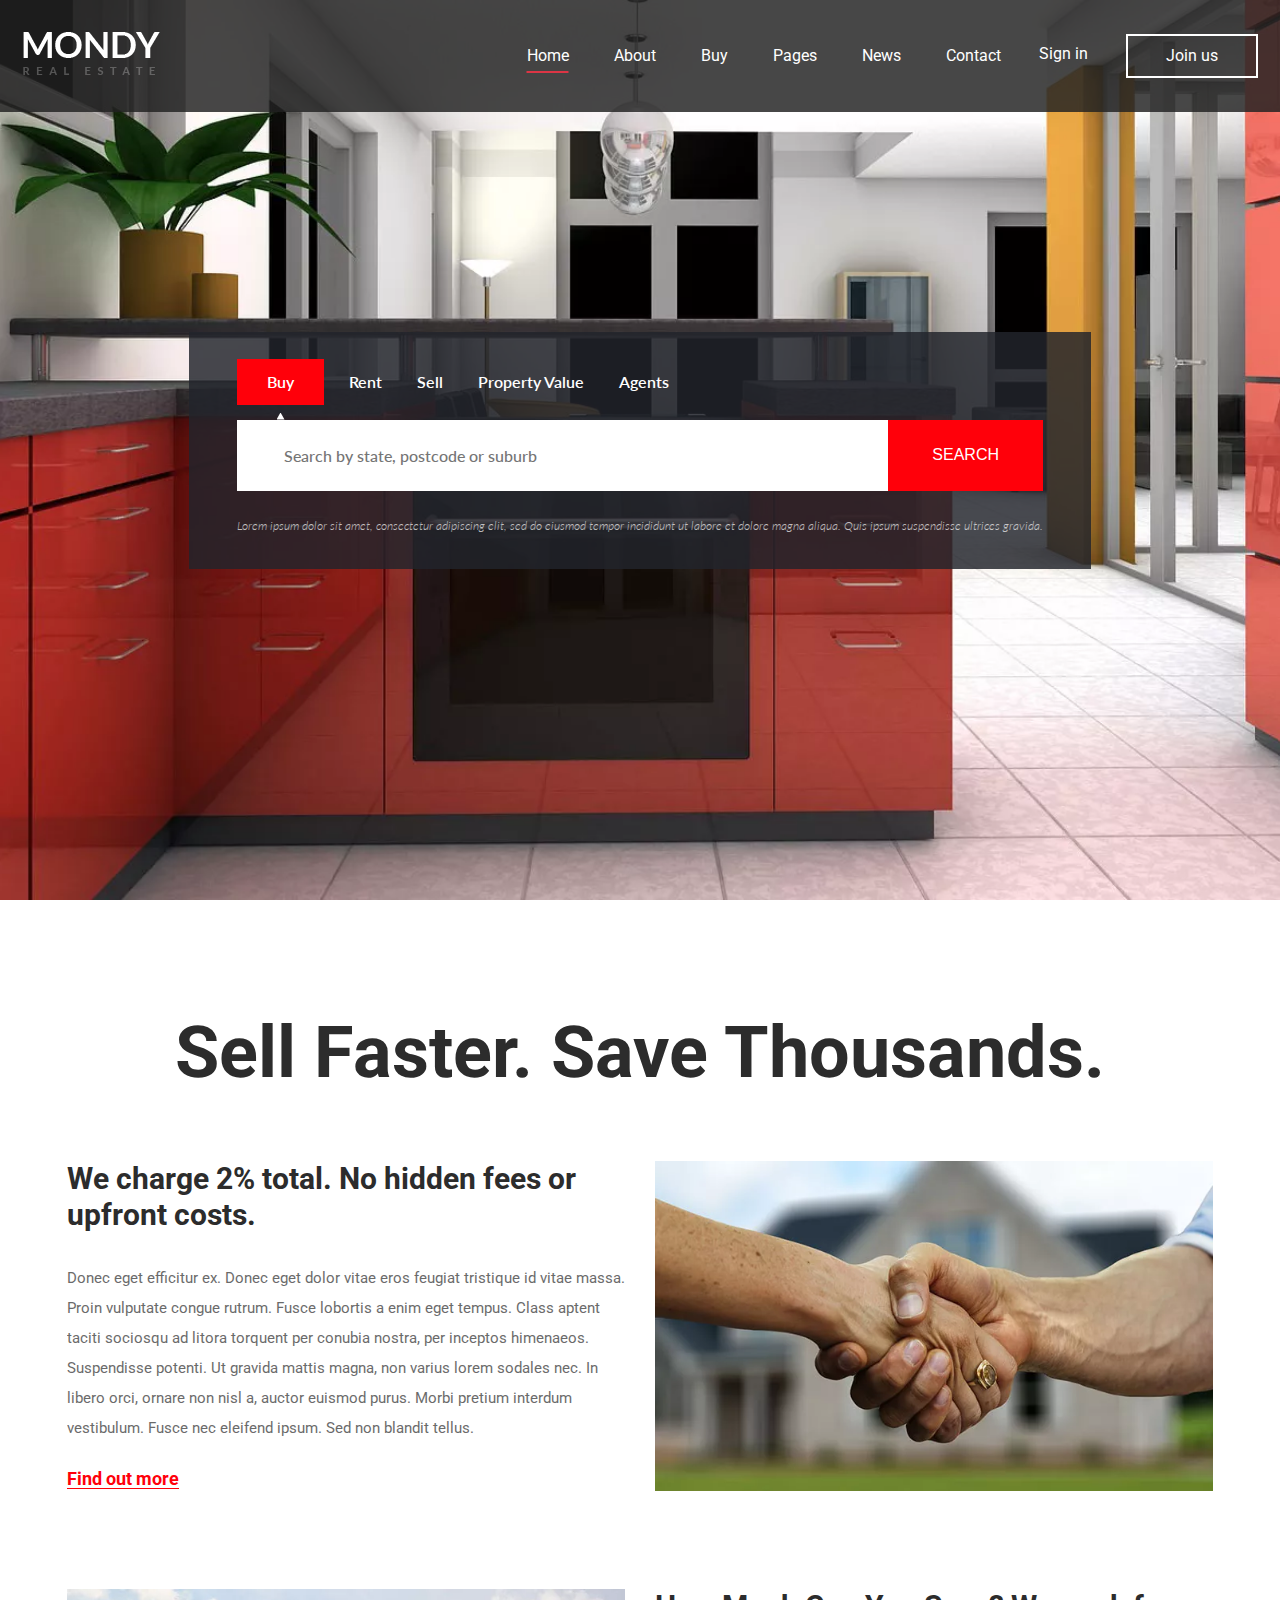
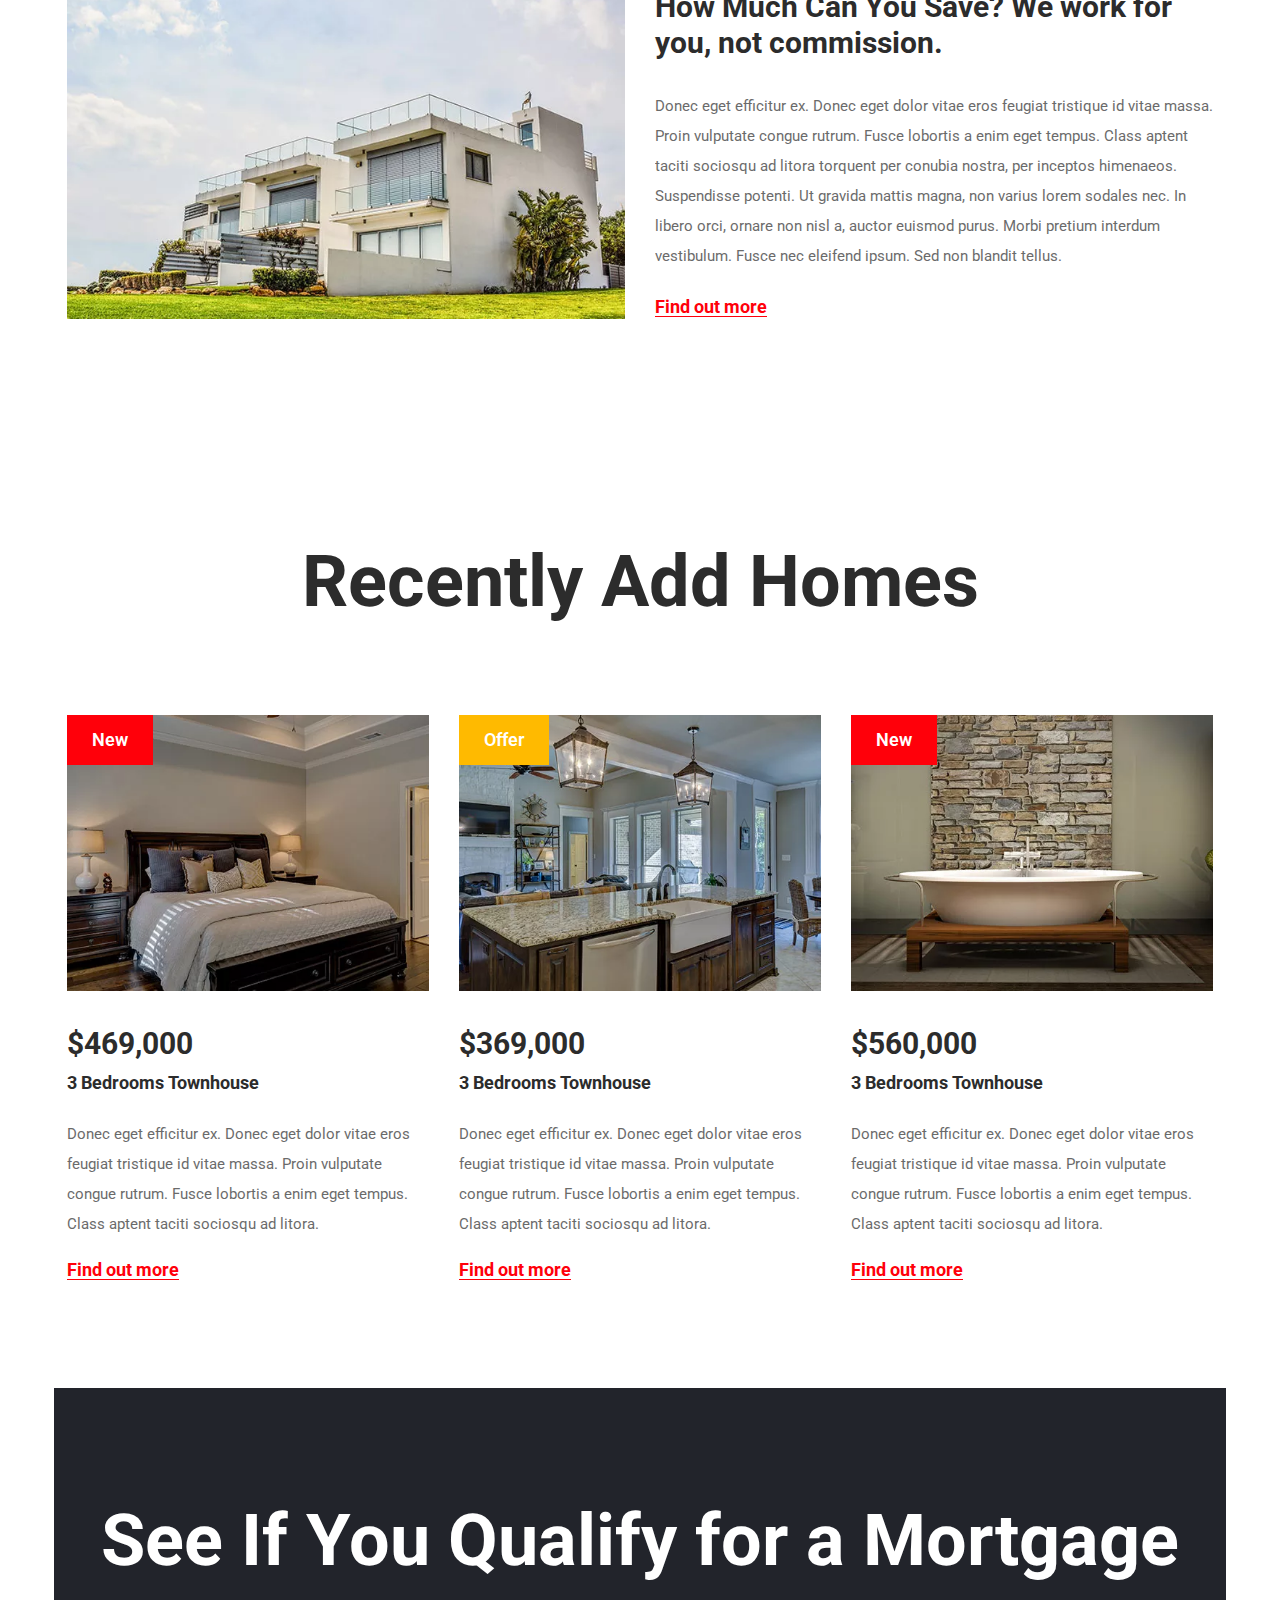
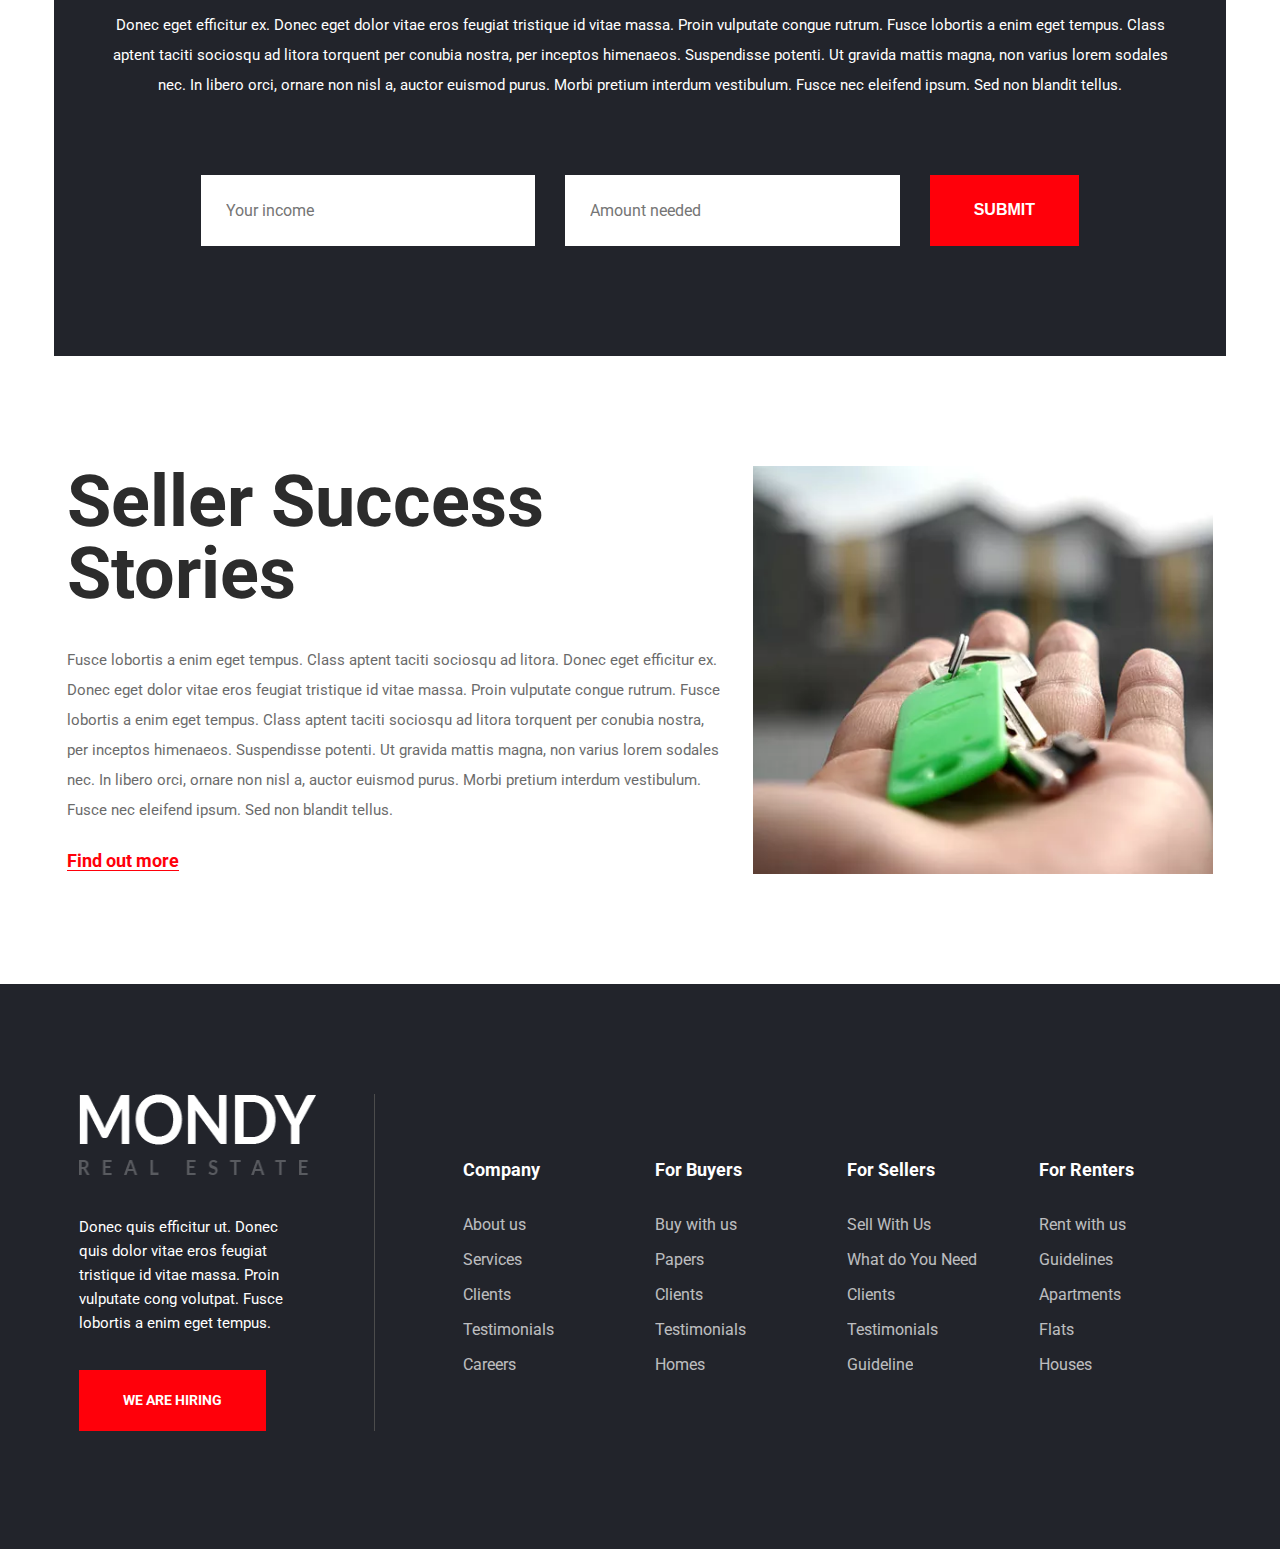
<file: index.html>
<!DOCTYPE html>
<html lang="en">
  <head>
    <meta charset="UTF-8" />
    <meta name="viewport" content="width=device-width, initial-scale=1.0" />
    <title>Mondy - Sell Faster, Save Thousands</title>
    <link
      href="https://unpkg.com/boxicons@2.1.4/css/boxicons.min.css"
      rel="stylesheet"
    />
    <link rel="stylesheet" href="assets/styles/global.css" />
  </head>
  <body>
    <header class="header">
      <div class="container" style="max-width: 1800px">
        <div class="header-wrapper">
          <div class="header-inner">
            <div class="header-inner__left">
              <a href="./">
                <img src="./assets/images/logo.png.webp" alt="Mondy Logo" />
              </a>
            </div>
            <div class="header-inner__right">
              <nav class="header-navbar">
                <ul class="header-navbar__list">
                  <li class="header-navbar__item">
                    <a href="./" class="header-navbar__list-active">Home</a>
                  </li>
                  <li class="header-navbar__item">
                    <a href="./pages/about.html">About</a>
                  </li>
                  <li class="header-navbar__item">
                    <a href="#!">Buy</a>
                  </li>
                  <li class="header-navbar__item">
                    <span>Pages</span>
                    <ul>
                      <li>
                        <a href="./pages/about.html"> About us </a>
                      </li>
                      <li>
                        <a href="./pages/search-result.html"> Search Result </a>
                      </li>
                      <li>
                        <a href="./pages/single-property.html"> Property </a>
                      </li>
                    </ul>
                  </li>
                  <li class="header-navbar__item">
                    <a href="./pages/news.html">News</a>
                  </li>
                  <li class="header-navbar__item">
                    <a href="./pages/contact.html">Contact</a>
                  </li>
                </ul>
              </nav>
              <div class="header-inner__btn">
                <a href="#!" class="header-inner__btn-login">Sign in</a>
                <a href="#!" class="header-inner__btn-register">Join us</a>
              </div>
            </div>
            <label for="menu" class="header-inner__menu-btn">
              <span> menu </span>
              <span>
                <i class="bx bx-menu" style="font-size: 18px"></i>
              </span>
            </label>
          </div>
          <input type="checkbox" id="menu" hidden />
          <label for="menu" class="header-inner__menu-overlay"></label>
          <div class="header-inner__menu-list">
            <nav>
              <ul>
                <li>
                  <a href="#!">Sign in</a>
                </li>
                <li>
                  <a href="#!">Join us</a>
                </li>
                <li>
                  <a href="./">Home</a>
                </li>
                <li>
                  <a href="./pages/about.html">About</a>
                </li>
                <li>
                  <a href="#!">Buy</a>
                </li>
                <li>
                  <input type="checkbox" id="menu-pages" hidden />
                  <label for="menu-pages">
                    Pages
                    <i
                      class="bx bx-chevron-right"
                      style="vertical-align: middle"
                    ></i>
                  </label>
                  <ul>
                    <li>
                      <a href="./pages/about.html"> About us </a>
                    </li>
                    <li>
                      <a href="./pages/search-result.html"> Search Result </a>
                    </li>
                    <li>
                      <a href="./pages/single-property.html"> Property </a>
                    </li>
                  </ul>
                </li>
                <li>
                  <a href="./pages/news.html">News</a>
                </li>
                <li>
                  <a href="./pages/contact.html">Contact</a>
                </li>
              </ul>
            </nav>
          </div>
        </div>
      </div>
    </header>
    <main>
      <!-- Hero section -->
      <section class="hero section-wrap">
        <div class="container">
          <form class="search-form bg-tertiary-opacity">
            <div class="search-form__checkbox">
              <div class="search-form__checkbox-wrapper">
                <input type="radio" hidden id="buy" name="search" checked />
                <label for="buy" class="font-medium pointer"> Buy </label>
              </div>
              <div class="search-form__checkbox-wrapper">
                <input type="radio" hidden id="rent" name="search" />
                <label for="rent" class="font-medium pointer"> Rent </label>
              </div>
              <div class="search-form__checkbox-wrapper">
                <input type="radio" hidden id="sell" name="search" />
                <label for="sell" class="font-medium pointer"> Sell </label>
              </div>
              <div class="search-form__checkbox-wrapper">
                <input type="radio" hidden id="property-value" name="search" />
                <label for="property-value" class="font-medium pointer">
                  Property Value
                </label>
              </div>
              <div class="search-form__checkbox-wrapper">
                <input type="radio" hidden id="agents" name="search" />
                <label for="agents" class="font-medium pointer"> Agents </label>
              </div>
            </div>
            <div class="search-form__input">
              <input
                type="text"
                placeholder="Search by state, postcode or suburb"
              />
              <button class="btn-lg btn-search">search</button>
            </div>
            <p class="text-placeholder">
              <i>
                Lorem ipsum dolor sit amet, consectetur adipiscing elit, sed do
                eiusmod tempor incididunt ut labore et dolore magna aliqua. Quis
                ipsum suspendisse ultrices gravida.
              </i>
            </p>
          </form>
        </div>
      </section>
      <!-- About section -->
      <section class="section-wrap about">
        <div class="container">
          <h2 class="text-title text-center">Sell Faster. Save Thousands.</h2>
          <div class="about-content">
            <div class="row">
              <div class="col-6 col-lg-12">
                <img src="./assets/images/about/1.jpg.webp" alt="about 1" />
              </div>
              <div class="col-6 col-lg-12">
                <h3 class="text-subtitle">
                  We charge 2% total. No hidden fees or upfront costs.
                </h3>
                <p class="text-description">
                  Donec eget efficitur ex. Donec eget dolor vitae eros feugiat
                  tristique id vitae massa. Proin vulputate congue rutrum. Fusce
                  lobortis a enim eget tempus. Class aptent taciti sociosqu ad
                  litora torquent per conubia nostra, per inceptos himenaeos.
                  Suspendisse potenti. Ut gravida mattis magna, non varius lorem
                  sodales nec. In libero orci, ornare non nisl a, auctor euismod
                  purus. Morbi pretium interdum vestibulum. Fusce nec eleifend
                  ipsum. Sed non blandit tellus.
                </p>
                <a href="#!" class="text-link"> Find out more </a>
              </div>
            </div>
            <div class="row">
              <div class="col-6 col-lg-12">
                <img src="./assets/images/about/2.jpg.webp" alt="about 2" />
              </div>
              <div class="col-6 col-lg-12">
                <h3 class="text-subtitle">
                  How Much Can You Save? We work for you, not commission.
                </h3>
                <p class="text-description">
                  Donec eget efficitur ex. Donec eget dolor vitae eros feugiat
                  tristique id vitae massa. Proin vulputate congue rutrum. Fusce
                  lobortis a enim eget tempus. Class aptent taciti sociosqu ad
                  litora torquent per conubia nostra, per inceptos himenaeos.
                  Suspendisse potenti. Ut gravida mattis magna, non varius lorem
                  sodales nec. In libero orci, ornare non nisl a, auctor euismod
                  purus. Morbi pretium interdum vestibulum. Fusce nec eleifend
                  ipsum. Sed non blandit tellus.
                </p>
                <a href="#!" class="text-link"> Find out more </a>
              </div>
            </div>
          </div>
        </div>
      </section>
      <!-- Recently section -->
      <section class="section-wrap recently">
        <div class="container">
          <h2 class="text-title text-center">Recently Add Homes</h2>
          <div class="recently-content">
            <div class="row">
              <div class="col-4 col-lg-12">
                <div class="card">
                  <img
                    src="./assets/images/property/1.jpg.webp"
                    alt="property 1"
                  />
                  <div class="card-badge card-badge__new">
                    <span>New</span>
                  </div>
                  <div class="card-content">
                    <h3 class="card-title">$469,000</h3>
                    <h5 class="card-subtitle">3 Bedrooms Townhouse</h5>
                    <p class="card-description">
                      Donec eget efficitur ex. Donec eget dolor vitae eros
                      feugiat tristique id vitae massa. Proin vulputate congue
                      rutrum. Fusce lobortis a enim eget tempus. Class aptent
                      taciti sociosqu ad litora.
                    </p>
                    <a href="#!" class="text-link"> Find out more </a>
                  </div>
                </div>
              </div>
              <div class="col-4 col-lg-12">
                <div class="card">
                  <img
                    src="./assets/images/property/2.jpg.webp"
                    alt="property 1"
                  />
                  <div class="card-badge card-badge__offer">
                    <span>Offer</span>
                  </div>
                  <div class="card-content">
                    <h3 class="card-title">$369,000</h3>
                    <h5 class="card-subtitle">3 Bedrooms Townhouse</h5>
                    <p class="card-description">
                      Donec eget efficitur ex. Donec eget dolor vitae eros
                      feugiat tristique id vitae massa. Proin vulputate congue
                      rutrum. Fusce lobortis a enim eget tempus. Class aptent
                      taciti sociosqu ad litora.
                    </p>
                    <a href="#!" class="text-link"> Find out more </a>
                  </div>
                </div>
              </div>
              <div class="col-4 col-lg-12">
                <div class="card">
                  <img
                    src="./assets/images/property/3.jpg.webp"
                    alt="property 1"
                  />
                  <div class="card-badge card-badge__new">
                    <span>New</span>
                  </div>
                  <div class="card-content">
                    <h3 class="card-title">$560,000</h3>
                    <h5 class="card-subtitle">3 Bedrooms Townhouse</h5>
                    <p class="card-description">
                      Donec eget efficitur ex. Donec eget dolor vitae eros
                      feugiat tristique id vitae massa. Proin vulputate congue
                      rutrum. Fusce lobortis a enim eget tempus. Class aptent
                      taciti sociosqu ad litora.
                    </p>
                    <a href="#!" class="text-link"> Find out more </a>
                  </div>
                </div>
              </div>
            </div>
          </div>
        </div>
      </section>
      <!-- Loan section -->
      <section class="loan section-wrap">
        <div class="container">
          <h2 class="text-title text-center">
            See If You Qualify for a Mortgage
          </h2>
          <p class="text-description">
            Donec eget efficitur ex. Donec eget dolor vitae eros feugiat
            tristique id vitae massa. Proin vulputate congue rutrum. Fusce
            lobortis a enim eget tempus. Class aptent taciti sociosqu ad litora
            torquent per conubia nostra, per inceptos himenaeos. Suspendisse
            potenti. Ut gravida mattis magna, non varius lorem sodales nec. In
            libero orci, ornare non nisl a, auctor euismod purus. Morbi pretium
            interdum vestibulum. Fusce nec eleifend ipsum. Sed non blandit
            tellus.
          </p>
          <form class="loan-form">
            <input type="text" placeholder="Your income" />
            <input type="text" placeholder="Amount needed" />
            <button class="btn-lg bg-accent uppercase font-medium">
              submit
            </button>
          </form>
        </div>
      </section>
      <section class="stories section-wrap">
        <div class="container">
          <div class="stories-content">
            <div class="row">
              <div class="col-7 col-lg-12">
                <h2 class="text-title">Seller Success Stories</h2>
                <p class="text-description">
                  Fusce lobortis a enim eget tempus. Class aptent taciti
                  sociosqu ad litora. Donec eget efficitur ex. Donec eget dolor
                  vitae eros feugiat tristique id vitae massa. Proin vulputate
                  congue rutrum. Fusce lobortis a enim eget tempus. Class aptent
                  taciti sociosqu ad litora torquent per conubia nostra, per
                  inceptos himenaeos. Suspendisse potenti. Ut gravida mattis
                  magna, non varius lorem sodales nec. In libero orci, ornare
                  non nisl a, auctor euismod purus. Morbi pretium interdum
                  vestibulum. Fusce nec eleifend ipsum. Sed non blandit tellus.
                </p>
                <a href="#!" class="text-link"> Find out more </a>
              </div>
              <div class="col-5 col-lg-12">
                <img src="./assets/images/about/3.jpg.webp" alt="about" />
              </div>
            </div>
          </div>
        </div>
      </section>
    </main>
    <footer class="footer">
      <div class="footer-wrapper">
        <div class="container">
          <div class="row">
            <div class="col-lg-12 col-4">
              <div class="footer-company">
                <div>
                  <img
                    src="./assets/images/footer-logo.png.webp"
                    alt="Mondy Logo"
                  />
                  <p>
                    Donec quis efficitur ut. Donec quis dolor vitae eros feugiat
                    tristique id vitae massa. Proin vulputate cong volutpat.
                    Fusce lobortis a enim eget tempus.
                  </p>
                  <a href="#!">WE ARE HIRING</a>
                </div>
                <div class="footer-company-outline"></div>
              </div>
            </div>
            <div class="col-2 col-lg-3 col-md-6 col-sm-12">
              <div class="footer-links">
                <h3>Company</h3>
                <ul>
                  <li><a href="#!">About us</a></li>
                  <li><a href="#!">Services</a></li>
                  <li><a href="#!">Clients</a></li>
                  <li><a href="#!">Testimonials</a></li>
                  <li><a href="#!">Careers</a></li>
                </ul>
              </div>
            </div>
            <div class="col-2 col-lg-3 col-md-6 col-sm-12">
              <div class="footer-links">
                <h3>For Buyers</h3>
                <ul>
                  <li><a href="#!">Buy with us</a></li>
                  <li><a href="#!">Papers</a></li>
                  <li><a href="#!">Clients</a></li>
                  <li><a href="#!">Testimonials</a></li>
                  <li><a href="#!">Homes</a></li>
                </ul>
              </div>
            </div>
            <div class="col-2 col-lg-3 col-md-6 col-sm-12">
              <div class="footer-links">
                <h3>For Sellers</h3>
                <ul>
                  <li><a href="#!">Sell With Us</a></li>
                  <li><a href="#!">What do You Need</a></li>
                  <li><a href="#!">Clients</a></li>
                  <li><a href="#!">Testimonials</a></li>
                  <li><a href="#!">Guideline</a></li>
                </ul>
              </div>
            </div>
            <div class="col-2 col-lg-3 col-md-6 col-sm-12">
              <div class="footer-links">
                <h3>For Renters</h3>
                <ul>
                  <li><a href="#!">Rent with us</a></li>
                  <li><a href="#!">Guidelines</a></li>
                  <li><a href="#!">Apartments</a></li>
                  <li><a href="#!">Flats</a></li>
                  <li><a href="#!">Houses</a></li>
                </ul>
              </div>
            </div>
          </div>
          <div style="height: 60px"></div>
          <div style="height: 58px"></div>
        </div>
      </div>
    </footer>
  </body>
</html>
</file>
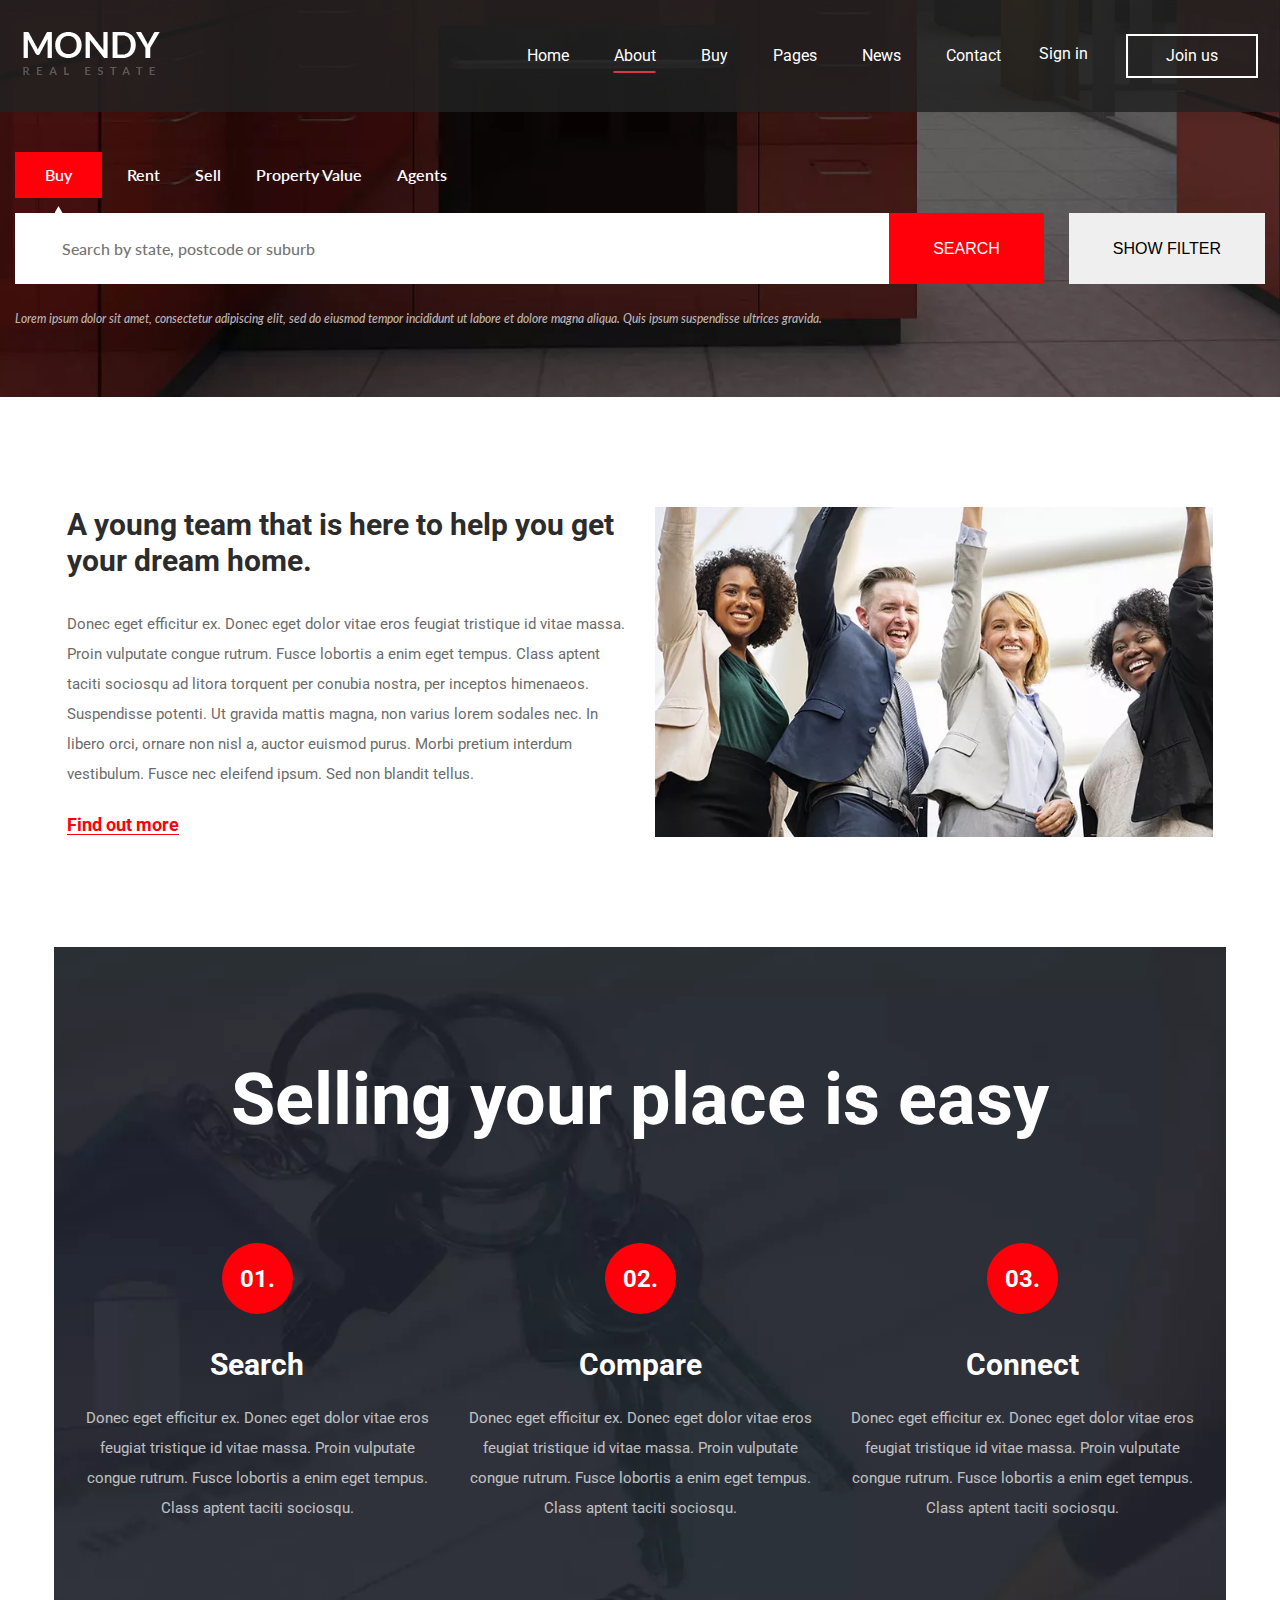
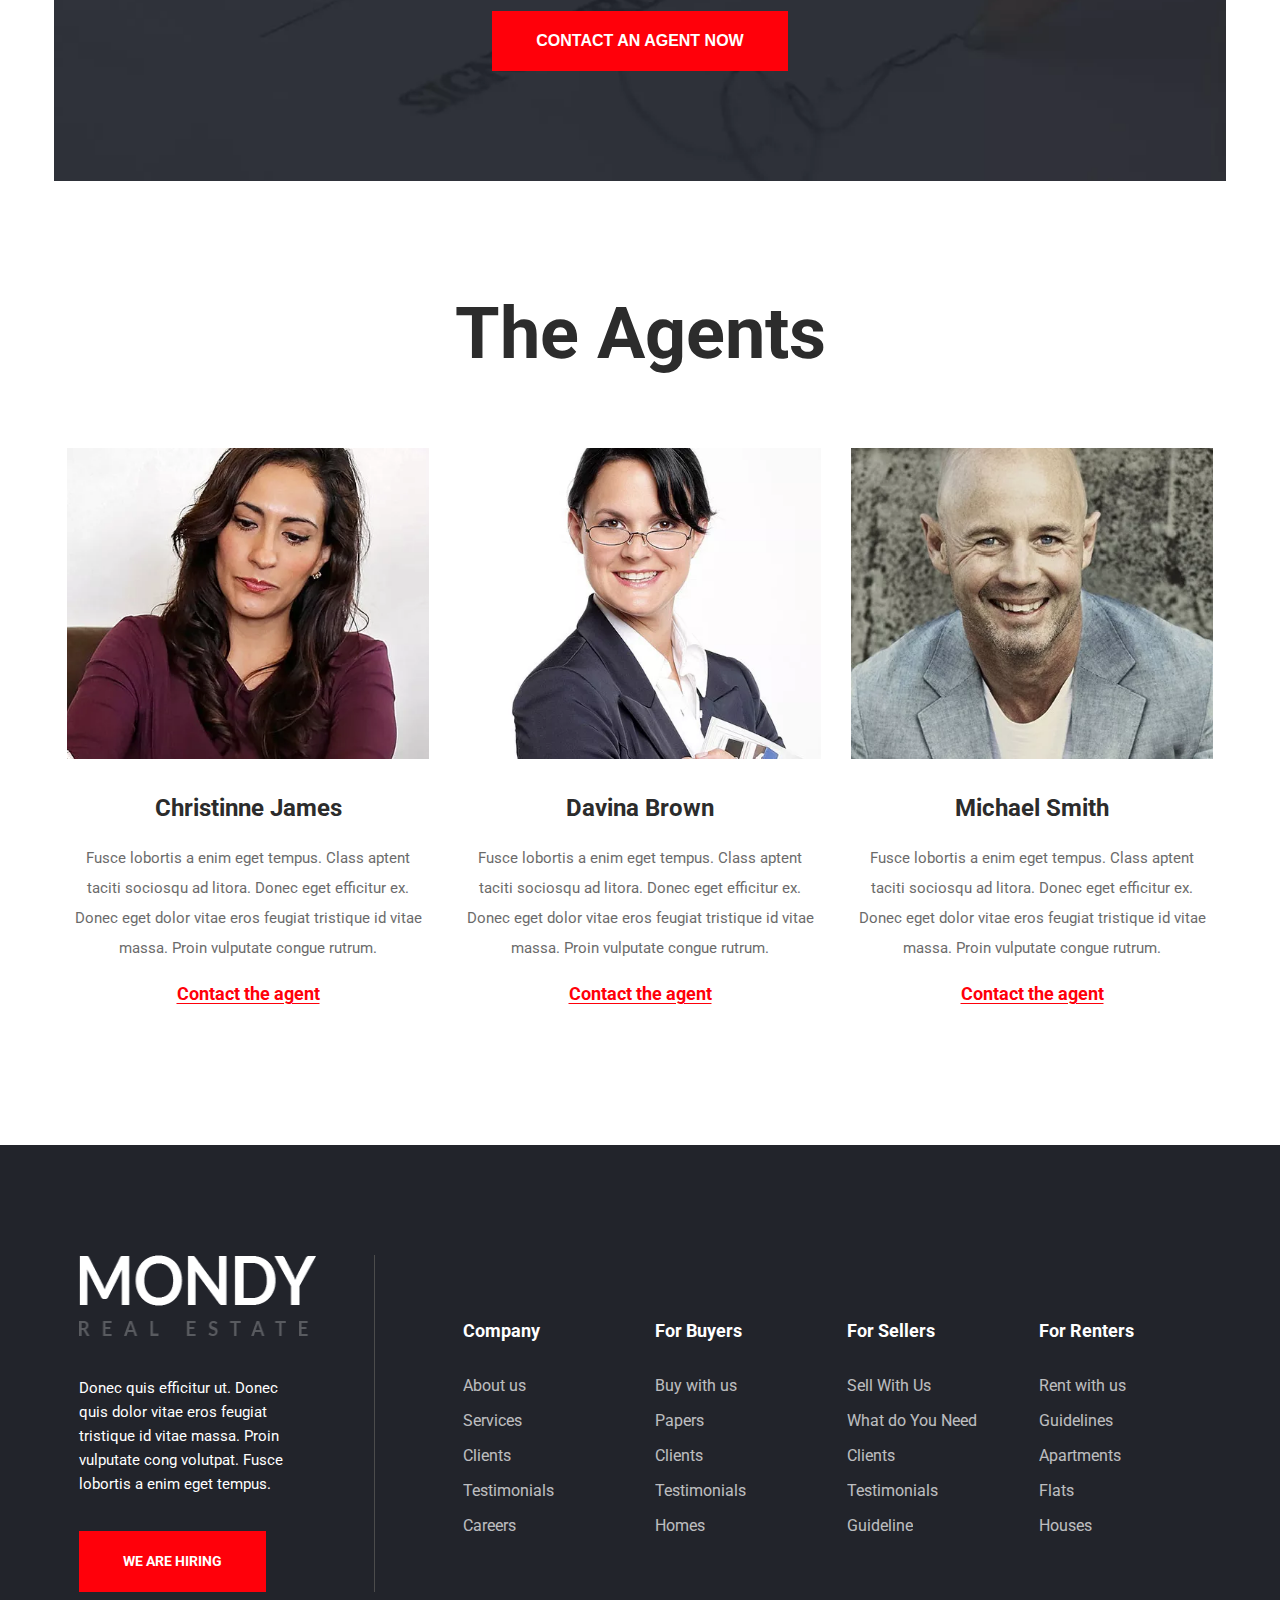
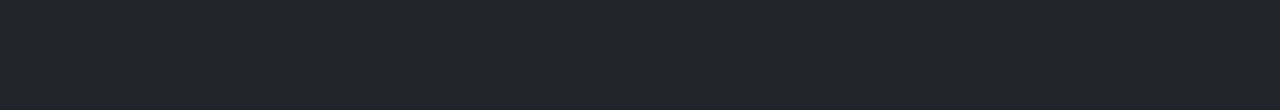
<file: pages/about.html>
<!DOCTYPE html>
<html lang="en">
  <head>
    <meta charset="UTF-8" />
    <meta name="viewport" content="width=device-width, initial-scale=1.0" />
    <title>About</title>
    <link
      href="https://unpkg.com/boxicons@2.1.4/css/boxicons.min.css"
      rel="stylesheet"
    />
    <link rel="stylesheet" href="../assets/styles/global.css" />
  </head>
  <body>
    <header class="header">
      <div class="container" style="max-width: 1800px">
        <div class="header-wrapper">
          <input type="checkbox" id="menu" hidden />
          <div class="header-inner">
            <div class="header-inner__left">
              <a href="../index.html">
                <img src="../assets/images/logo.png.webp" alt="Mondy Logo" />
              </a>
            </div>
            <div class="header-inner__right">
              <nav class="header-navbar">
                <ul class="header-navbar__list">
                  <li class="header-navbar__item">
                    <a href="../index.html">Home</a>
                  </li>
                  <li class="header-navbar__item">
                    <a
                      href="/pages/about.html"
                      class="header-navbar__list-active"
                      >About</a
                    >
                  </li>
                  <li class="header-navbar__item">
                    <a href="#!">Buy</a>
                  </li>
                  <li class="header-navbar__item">
                    <span>Pages</span>
                    <ul>
                      <li>
                        <a href="./about.html"> About us </a>
                      </li>
                      <li>
                        <a href="./search-result.html"> Search Result </a>
                      </li>
                      <li>
                        <a href="./single-property.html"> Property </a>
                      </li>
                    </ul>
                  </li>
                  <li class="header-navbar__item">
                    <a href="./news.html">News</a>
                  </li>
                  <li class="header-navbar__item">
                    <a href="./contact.html">Contact</a>
                  </li>
                </ul>
              </nav>
              <div class="header-inner__btn">
                <a href="#!" class="header-inner__btn-login">Sign in</a>
                <a href="#!" class="header-inner__btn-register">Join us</a>
              </div>
            </div>
            <label for="menu" class="header-inner__menu-btn">
              <span> menu </span>
              <span>
                <i class="bx bx-menu" style="font-size: 18px"></i>
              </span>
            </label>
          </div>
          <label for="menu" class="header-inner__menu-overlay"></label>
          <div class="header-inner__menu-list">
            <nav>
              <ul>
                <li>
                  <a href="#!">Sign in</a>
                </li>
                <li>
                  <a href="#!">Join us</a>
                </li>
                <li>
                  <a href="../index.html">Home</a>
                </li>
                <li>
                  <a href="./about.html">About</a>
                </li>
                <li>
                  <a href="#!">Buy</a>
                </li>
                <li>
                  <input type="checkbox" id="menu-pages" hidden />
                  <label for="menu-pages">
                    Pages
                    <i
                      class="bx bx-chevron-right"
                      style="vertical-align: middle"
                    ></i>
                  </label>
                  <ul>
                    <li>
                      <a href="./about.html"> About us </a>
                    </li>
                    <li>
                      <a href="./search-result.html"> Search Result </a>
                    </li>
                    <li>
                      <a href="./single-property.html"> Property </a>
                    </li>
                  </ul>
                </li>
                <li>
                  <a href="./news.html">News</a>
                </li>
                <li>
                  <a href="./contact.html">Contact</a>
                </li>
              </ul>
            </nav>
          </div>
        </div>
      </div>
    </header>
    <main>
      <section class="page-top">
        <form class="search-form">
          <div class="search-form__checkbox">
            <div class="search-form__checkbox-wrapper">
              <input type="radio" hidden id="buy" name="search" checked />
              <label for="buy" class="font-medium pointer"> Buy </label>
            </div>
            <div class="search-form__checkbox-wrapper">
              <input type="radio" hidden id="rent" name="search" />
              <label for="rent" class="font-medium pointer"> Rent </label>
            </div>
            <div class="search-form__checkbox-wrapper">
              <input type="radio" hidden id="sell" name="search" />
              <label for="sell" class="font-medium pointer"> Sell </label>
            </div>
            <div class="search-form__checkbox-wrapper">
              <input type="radio" hidden id="property-value" name="search" />
              <label for="property-value" class="font-medium pointer">
                Property Value
              </label>
            </div>
            <div class="search-form__checkbox-wrapper">
              <input type="radio" hidden id="agents" name="search" />
              <label for="agents" class="font-medium pointer"> Agents </label>
            </div>
          </div>
          <div class="search-form__input">
            <input
              type="text"
              placeholder="Search by state, postcode or suburb"
            />
            <button class="btn-lg btn-search">search</button>
            <button class="btn-lg btn-show uppercase">Show filter</button>
          </div>
          <p class="text-placeholder">
            Lorem ipsum dolor sit amet, consectetur adipiscing elit, sed do
            eiusmod tempor incididunt ut labore et dolore magna aliqua. Quis
            ipsum suspendisse ultrices gravida.
          </p>
        </form>
      </section>
      <!-- About section -->
      <section class="about section-wrap">
        <div class="container">
          <div class="about-content" style="margin-top: 0;">
            <div class="row">
              <div class="col-6 col-lg-12">
                <img src="../assets/images/about/4.jpg.webp" alt="about 1" />
              </div>
              <div class="col-6 col-lg-12">
                <h3 class="text-subtitle">
                  A young team that is here to help you get your dream home.
                </h3>
                <p class="text-description">
                  Donec eget efficitur ex. Donec eget dolor vitae eros feugiat
                  tristique id vitae massa. Proin vulputate congue rutrum. Fusce
                  lobortis a enim eget tempus. Class aptent taciti sociosqu ad
                  litora torquent per conubia nostra, per inceptos himenaeos.
                  Suspendisse potenti. Ut gravida mattis magna, non varius lorem
                  sodales nec. In libero orci, ornare non nisl a, auctor euismod
                  purus. Morbi pretium interdum vestibulum. Fusce nec eleifend
                  ipsum. Sed non blandit tellus.
                </p>
                <a href="#!" class="text-link"> Find out more </a>
              </div>
            </div>
          </div>
        </div>
      </section>
      <section class="sell section-wrap">
        <div class="container">
          <h2 class="text-title text-center">Selling your place is easy</h2>
          <div class="sell-content">
            <div class="row">
              <div class="col-4 col-md-12">
                <div class="sell-content__icon">
                  <span>01.</span>
                </div>
                <h3 class="text-subtitle text-center">Search</h3>
                <p class="text-description text-center">
                  Donec eget efficitur ex. Donec eget dolor vitae eros feugiat
                  tristique id vitae massa. Proin vulputate congue rutrum. Fusce
                  lobortis a enim eget tempus. Class aptent taciti sociosqu.
                </p>
              </div>
              <div class="col-4 col-md-12">
                <div class="sell-content__icon">
                  <span>02.</span>
                </div>
                <h3 class="text-subtitle text-center">Compare</h3>
                <p class="text-description text-center">
                  Donec eget efficitur ex. Donec eget dolor vitae eros feugiat
                  tristique id vitae massa. Proin vulputate congue rutrum. Fusce
                  lobortis a enim eget tempus. Class aptent taciti sociosqu.
                </p>
              </div>
              <div class="col-4 col-md-12">
                <div class="sell-content__icon">
                  <span>03.</span>
                </div>
                <h3 class="text-subtitle text-center">Connect</h3>
                <p class="text-description text-center">
                  Donec eget efficitur ex. Donec eget dolor vitae eros feugiat
                  tristique id vitae massa. Proin vulputate congue rutrum. Fusce
                  lobortis a enim eget tempus. Class aptent taciti sociosqu.
                </p>
              </div>
            </div>
          </div>
          <div class="sell-content__btn">
            <button class="btn-lg bg-accent">Contact an agent now</button>
          </div>
        </div>
      </section>
      <!-- Agents section -->
      <section class="agents section-wrap">
        <div class="container">
          <h2 class="text-title text-center">The Agents</h2>
          <div class="agents-content">
            <div class="row">
              <div class="col-4 col-md-12">
                <div class="card">
                  <img src="../assets/images/agents/1.jpg.webp" alt="agent 1" />
                  <div class="card-content">
                    <h5 class="card-subtitle text-center">Christinne James</h5>
                    <p class="card-description text-center">
                      Fusce lobortis a enim eget tempus. Class aptent taciti
                      sociosqu ad litora. Donec eget efficitur ex. Donec eget
                      dolor vitae eros feugiat tristique id vitae massa. Proin
                      vulputate congue rutrum.
                    </p>
                    <a href="#!" class="text-link text-center">
                      Contact the agent
                    </a>
                  </div>
                </div>
              </div>
              <div class="col-4 col-md-12">
                <div class="card">
                  <img
                    src="../assets/images/agents/2.jpg.webp"
                    alt="agent 22"
                  />
                  <div class="card-content">
                    <h5 class="card-subtitle text-center">Davina Brown</h5>
                    <p class="card-description text-center">
                      Fusce lobortis a enim eget tempus. Class aptent taciti
                      sociosqu ad litora. Donec eget efficitur ex. Donec eget
                      dolor vitae eros feugiat tristique id vitae massa. Proin
                      vulputate congue rutrum.
                    </p>
                    <a href="#!" class="text-link text-center">
                      Contact the agent
                    </a>
                  </div>
                </div>
              </div>
              <div class="col-4 col-md-12">
                <div class="card">
                  <img src="../assets/images/agents/3.jpg.webp" alt="agent 1" />
                  <div class="card-content">
                    <h5 class="card-subtitle text-center">Michael Smith</h5>
                    <p class="card-description text-center">
                      Fusce lobortis a enim eget tempus. Class aptent taciti
                      sociosqu ad litora. Donec eget efficitur ex. Donec eget
                      dolor vitae eros feugiat tristique id vitae massa. Proin
                      vulputate congue rutrum.
                    </p>
                    <a href="#!" class="text-link text-center">
                      Contact the agent
                    </a>
                  </div>
                </div>
              </div>
            </div>
          </div>
        </div>
      </section>
    </main>
    <footer class="footer">
      <div class="footer-wrapper">
        <div class="container">
          <div class="row">
            <div class="col-lg-12 col-4">
              <div class="footer-company">
                <div>
                  <img src="../assets/images/footer-logo.png.webp" alt="Mondy Logo" />
                  <p>
                    Donec quis efficitur ut. Donec quis dolor vitae eros feugiat
                    tristique id vitae massa. Proin vulputate cong volutpat.
                    Fusce lobortis a enim eget tempus.
                  </p>
                  <a href="#!">WE ARE HIRING</a>
                </div>
                <div class="footer-company-outline"></div>
              </div>
            </div>
            <div class="col-2 col-lg-3 col-md-6 col-sm-12">
              <div class="footer-links">
                <h3>Company</h3>
                <ul>
                  <li><a href="#!">About us</a></li>
                  <li><a href="#!">Services</a></li>
                  <li><a href="#!">Clients</a></li>
                  <li><a href="#!">Testimonials</a></li>
                  <li><a href="#!">Careers</a></li>
                </ul>
              </div>
            </div>
            <div class="col-2 col-lg-3 col-md-6 col-sm-12">
              <div class="footer-links">
                <h3>For Buyers</h3>
                <ul>
                  <li><a href="#!">Buy with us</a></li>
                  <li><a href="#!">Papers</a></li>
                  <li><a href="#!">Clients</a></li>
                  <li><a href="#!">Testimonials</a></li>
                  <li><a href="#!">Homes</a></li>
                </ul>
              </div>
            </div>
            <div class="col-2 col-lg-3 col-md-6 col-sm-12">
              <div class="footer-links">
                <h3>For Sellers</h3>
                <ul>
                  <li><a href="#!">Sell With Us</a></li>
                  <li><a href="#!">What do You Need</a></li>
                  <li><a href="#!">Clients</a></li>
                  <li><a href="#!">Testimonials</a></li>
                  <li><a href="#!">Guideline</a></li>
                </ul>
              </div>
            </div>
            <div class="col-2 col-lg-3 col-md-6 col-sm-12">
              <div class="footer-links">
                <h3>For Renters</h3>
                <ul>
                  <li><a href="#!">Rent with us</a></li>
                  <li><a href="#!">Guidelines</a></li>
                  <li><a href="#!">Apartments</a></li>
                  <li><a href="#!">Flats</a></li>
                  <li><a href="#!">Houses</a></li>
                </ul>
              </div>
            </div>
          </div>
          <div style="height: 60px"></div>
          <div style="height: 58px"></div>
        </div>
      </div>
    </footer>
  </body>
</html>
</file>
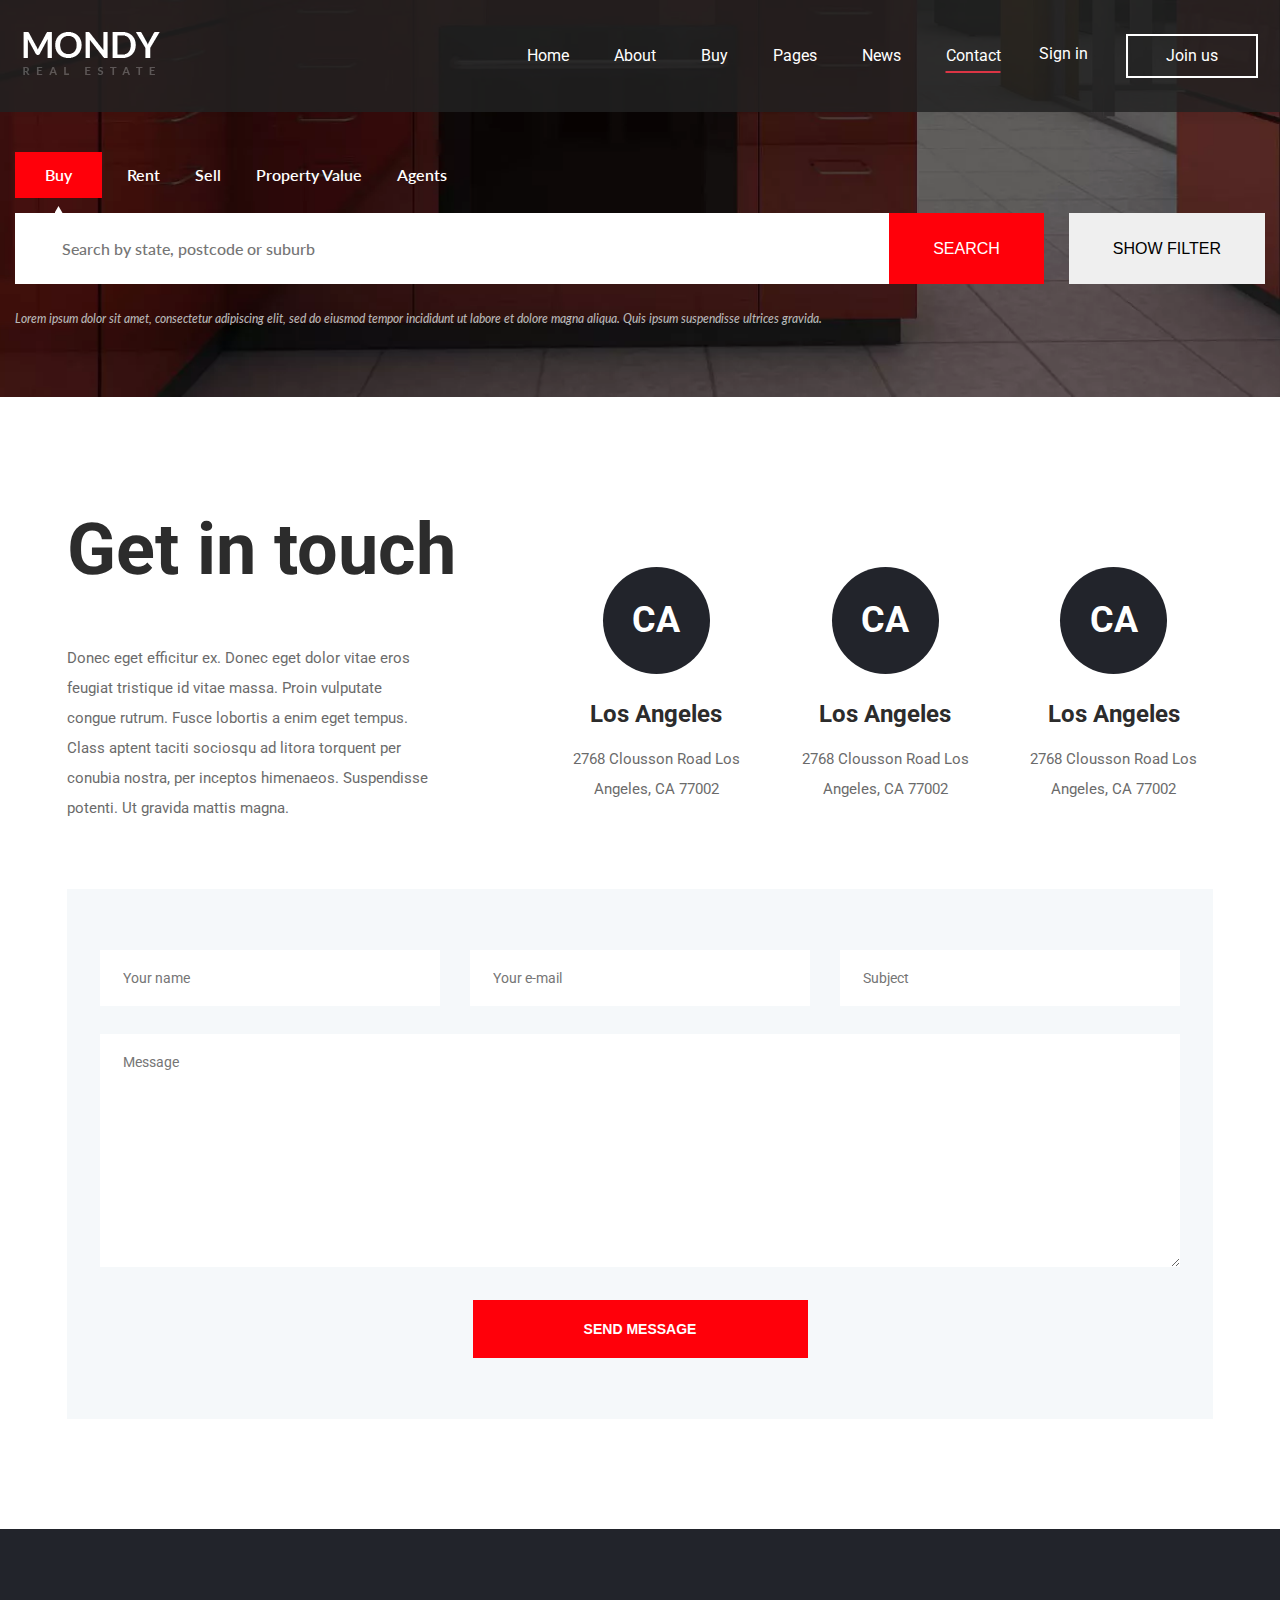
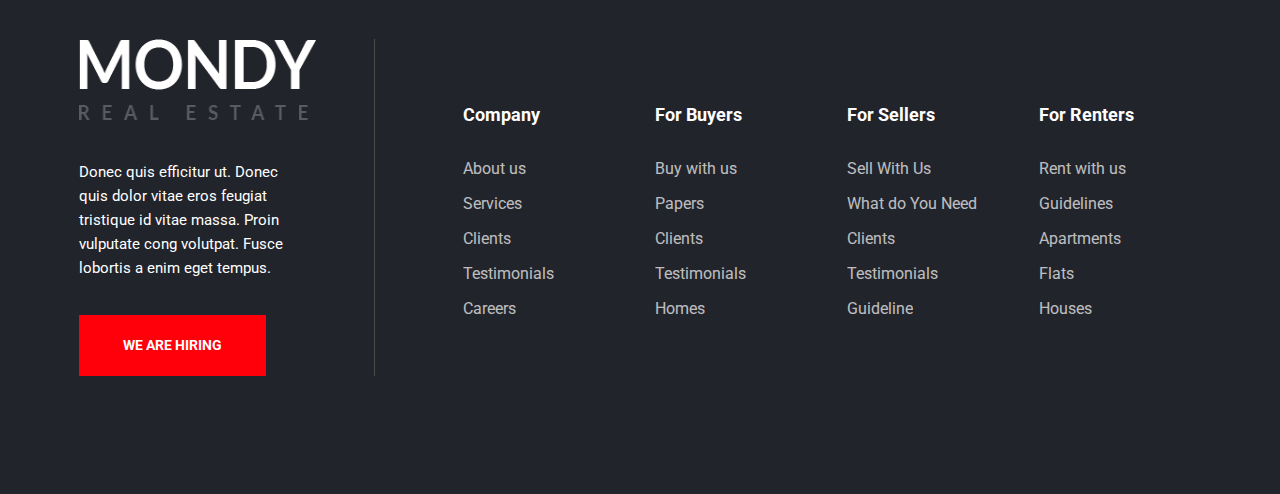
<file: pages/contact.html>
<!DOCTYPE html>
<html lang="en">
  <head>
    <meta charset="UTF-8" />
    <meta name="viewport" content="width=device-width, initial-scale=1.0" />
    <title>Contact</title>
    <link
      href="https://unpkg.com/boxicons@2.1.4/css/boxicons.min.css"
      rel="stylesheet"
    />
    <link rel="stylesheet" href="../assets/styles/global.css" />
  </head>
  <body>
    <header class="header">
      <div class="container" style="max-width: 1800px">
        <div class="header-wrapper">
          <input type="checkbox" id="menu" hidden />
          <div class="header-inner">
            <div class="header-inner__left">
              <a href="../index.html">
                <img src="../assets/images/logo.png.webp" alt="Mondy Logo" />
              </a>
            </div>
            <div class="header-inner__right">
              <nav class="header-navbar">
                <ul class="header-navbar__list">
                  <li class="header-navbar__item">
                    <a href="../index.html">Home</a>
                  </li>
                  <li class="header-navbar__item">
                    <a href="/pages/about.html">About</a>
                  </li>
                  <li class="header-navbar__item">
                    <a href="#!">Buy</a>
                  </li>
                  <li class="header-navbar__item">
                    <span>Pages</span>
                    <ul>
                      <li>
                        <a href="./about.html"> About us </a>
                      </li>
                      <li>
                        <a href="./search-result.html"> Search Result </a>
                      </li>
                      <li>
                        <a href="./single-property.html"> Property </a>
                      </li>
                    </ul>
                  </li>
                  <li class="header-navbar__item">
                    <a href="./news.html">News</a>
                  </li>
                  <li class="header-navbar__item">
                    <a href="./contact.html" class="header-navbar__list-active">
                      Contact
                    </a>
                  </li>
                </ul>
              </nav>
              <div class="header-inner__btn">
                <a href="#!" class="header-inner__btn-login">Sign in</a>
                <a href="#!" class="header-inner__btn-register">Join us</a>
              </div>
            </div>
            <label for="menu" class="header-inner__menu-btn">
              <span> menu </span>
              <span>
                <i class="bx bx-menu" style="font-size: 18px"></i>
              </span>
            </label>
          </div>
          <label for="menu" class="header-inner__menu-overlay"></label>
          <div class="header-inner__menu-list">
            <nav>
              <ul>
                <li>
                  <a href="#!">Sign in</a>
                </li>
                <li>
                  <a href="#!">Join us</a>
                </li>
                <li>
                  <a href="../index.html">Home</a>
                </li>
                <li>
                  <a href="./about.html">About</a>
                </li>
                <li>
                  <a href="#!">Buy</a>
                </li>
                <li>
                  <input type="checkbox" id="menu-pages" hidden />
                  <label for="menu-pages">
                    Pages
                    <i
                      class="bx bx-chevron-right"
                      style="vertical-align: middle"
                    ></i>
                  </label>
                  <ul>
                    <li>
                      <a href="./about.html"> About us </a>
                    </li>
                    <li>
                      <a href="./search-result.html"> Search Result </a>
                    </li>
                    <li>
                      <a href="./single-property.html"> Property </a>
                    </li>
                  </ul>
                </li>
                <li>
                  <a href="./news.html">News</a>
                </li>
                <li>
                  <a href="./contact.html">Contact</a>
                </li>
              </ul>
            </nav>
          </div>
        </div>
      </div>
    </header>
    <main>
      <section class="page-top">
        <form class="search-form">
          <div class="search-form__checkbox">
            <div class="search-form__checkbox-wrapper">
              <input type="radio" hidden id="buy" name="search" checked />
              <label for="buy" class="font-medium pointer"> Buy </label>
            </div>
            <div class="search-form__checkbox-wrapper">
              <input type="radio" hidden id="rent" name="search" />
              <label for="rent" class="font-medium pointer"> Rent </label>
            </div>
            <div class="search-form__checkbox-wrapper">
              <input type="radio" hidden id="sell" name="search" />
              <label for="sell" class="font-medium pointer"> Sell </label>
            </div>
            <div class="search-form__checkbox-wrapper">
              <input type="radio" hidden id="property-value" name="search" />
              <label for="property-value" class="font-medium pointer">
                Property Value
              </label>
            </div>
            <div class="search-form__checkbox-wrapper">
              <input type="radio" hidden id="agents" name="search" />
              <label for="agents" class="font-medium pointer"> Agents </label>
            </div>
          </div>
          <div class="search-form__input">
            <input
              type="text"
              placeholder="Search by state, postcode or suburb"
            />
            <button class="btn-lg btn-search">search</button>
            <button class="btn-lg btn-show uppercase">Show filter</button>
          </div>
          <p class="text-placeholder">
            Lorem ipsum dolor sit amet, consectetur adipiscing elit, sed do
            eiusmod tempor incididunt ut labore et dolore magna aliqua. Quis
            ipsum suspendisse ultrices gravida.
          </p>
        </form>
      </section>
      <section class="contact section-wrap">
        <div class="container">
          <div class="contact-content">
            <div class="row">
              <div class="col-5 col-lg-12">
                <div class="contact-content__title">
                  <h2 class="text-title">Get in touch</h2>
                  <p class="text-description">
                    Donec eget efficitur ex. Donec eget dolor vitae eros feugiat
                    tristique id vitae massa. Proin vulputate congue rutrum.
                    Fusce lobortis a enim eget tempus. Class aptent taciti
                    sociosqu ad litora torquent per conubia nostra, per inceptos
                    himenaeos. Suspendisse potenti. Ut gravida mattis magna.
                  </p>
                </div>
              </div>
              <div class="col-7 col-lg-12">
                <div class="row">
                  <div class="col-4 col-sm-12">
                    <div class="contact-content__info">
                      <div class="contact-content__info-icon">
                        <span class="uppercase">ca</span>
                      </div>
                      <h4 class="text-subtitle text-center">Los Angeles</h4>
                      <p class="text-description text-center">
                        2768 Clousson Road Los Angeles, CA 77002
                      </p>
                    </div>
                  </div>
                  <div class="col-4 col-sm-12">
                    <div class="contact-content__info">
                      <div class="contact-content__info-icon">
                        <span class="uppercase">ca</span>
                      </div>
                      <h4 class="text-subtitle text-center">Los Angeles</h4>
                      <p class="text-description text-center">
                        2768 Clousson Road Los Angeles, CA 77002
                      </p>
                    </div>
                  </div>
                  <div class="col-4 col-sm-12">
                    <div class="contact-content__info">
                      <div class="contact-content__info-icon">
                        <span class="uppercase">ca</span>
                      </div>
                      <h4 class="text-subtitle text-center">Los Angeles</h4>
                      <p class="text-description text-center">
                        2768 Clousson Road Los Angeles, CA 77002
                      </p>
                    </div>
                  </div>
                </div>
              </div>
            </div>
          </div>
          <div class="contact-form">
            <div class="row">
              <div class="col-4 col-lg-12">
                <input type="text" placeholder="Your name" />
              </div>
              <div class="col-4 col-lg-12">
                <input type="text" placeholder="Your e-mail" />
              </div>
              <div class="col-4 col-lg-12">
                <input type="text" placeholder="Subject" />
              </div>
              <div class="col-12">
                <textarea placeholder="Message"></textarea>
              </div>
              <div class="col-12">
                <button class="bg-accent uppercase">send message</button>
              </div>
            </div>
          </div>
        </div>
      </section>
    </main>
    <footer class="footer">
      <div class="footer-wrapper">
        <div class="container">
          <div class="row">
            <div class="col-lg-12 col-4">
              <div class="footer-company">
                <div>
                  <img src="../assets/images/footer-logo.png.webp" alt="Mondy Logo" />
                  <p>
                    Donec quis efficitur ut. Donec quis dolor vitae eros feugiat
                    tristique id vitae massa. Proin vulputate cong volutpat.
                    Fusce lobortis a enim eget tempus.
                  </p>
                  <a href="#!">WE ARE HIRING</a>
                </div>
                <div class="footer-company-outline"></div>
              </div>
            </div>
            <div class="col-2 col-lg-3 col-md-6 col-sm-12">
              <div class="footer-links">
                <h3>Company</h3>
                <ul>
                  <li><a href="#!">About us</a></li>
                  <li><a href="#!">Services</a></li>
                  <li><a href="#!">Clients</a></li>
                  <li><a href="#!">Testimonials</a></li>
                  <li><a href="#!">Careers</a></li>
                </ul>
              </div>
            </div>
            <div class="col-2 col-lg-3 col-md-6 col-sm-12">
              <div class="footer-links">
                <h3>For Buyers</h3>
                <ul>
                  <li><a href="#!">Buy with us</a></li>
                  <li><a href="#!">Papers</a></li>
                  <li><a href="#!">Clients</a></li>
                  <li><a href="#!">Testimonials</a></li>
                  <li><a href="#!">Homes</a></li>
                </ul>
              </div>
            </div>
            <div class="col-2 col-lg-3 col-md-6 col-sm-12">
              <div class="footer-links">
                <h3>For Sellers</h3>
                <ul>
                  <li><a href="#!">Sell With Us</a></li>
                  <li><a href="#!">What do You Need</a></li>
                  <li><a href="#!">Clients</a></li>
                  <li><a href="#!">Testimonials</a></li>
                  <li><a href="#!">Guideline</a></li>
                </ul>
              </div>
            </div>
            <div class="col-2 col-lg-3 col-md-6 col-sm-12">
              <div class="footer-links">
                <h3>For Renters</h3>
                <ul>
                  <li><a href="#!">Rent with us</a></li>
                  <li><a href="#!">Guidelines</a></li>
                  <li><a href="#!">Apartments</a></li>
                  <li><a href="#!">Flats</a></li>
                  <li><a href="#!">Houses</a></li>
                </ul>
              </div>
            </div>
          </div>
          <div style="height: 60px"></div>
          <div style="height: 58px"></div>
        </div>
      </div>
    </footer>
  </body>
</html>
</file>
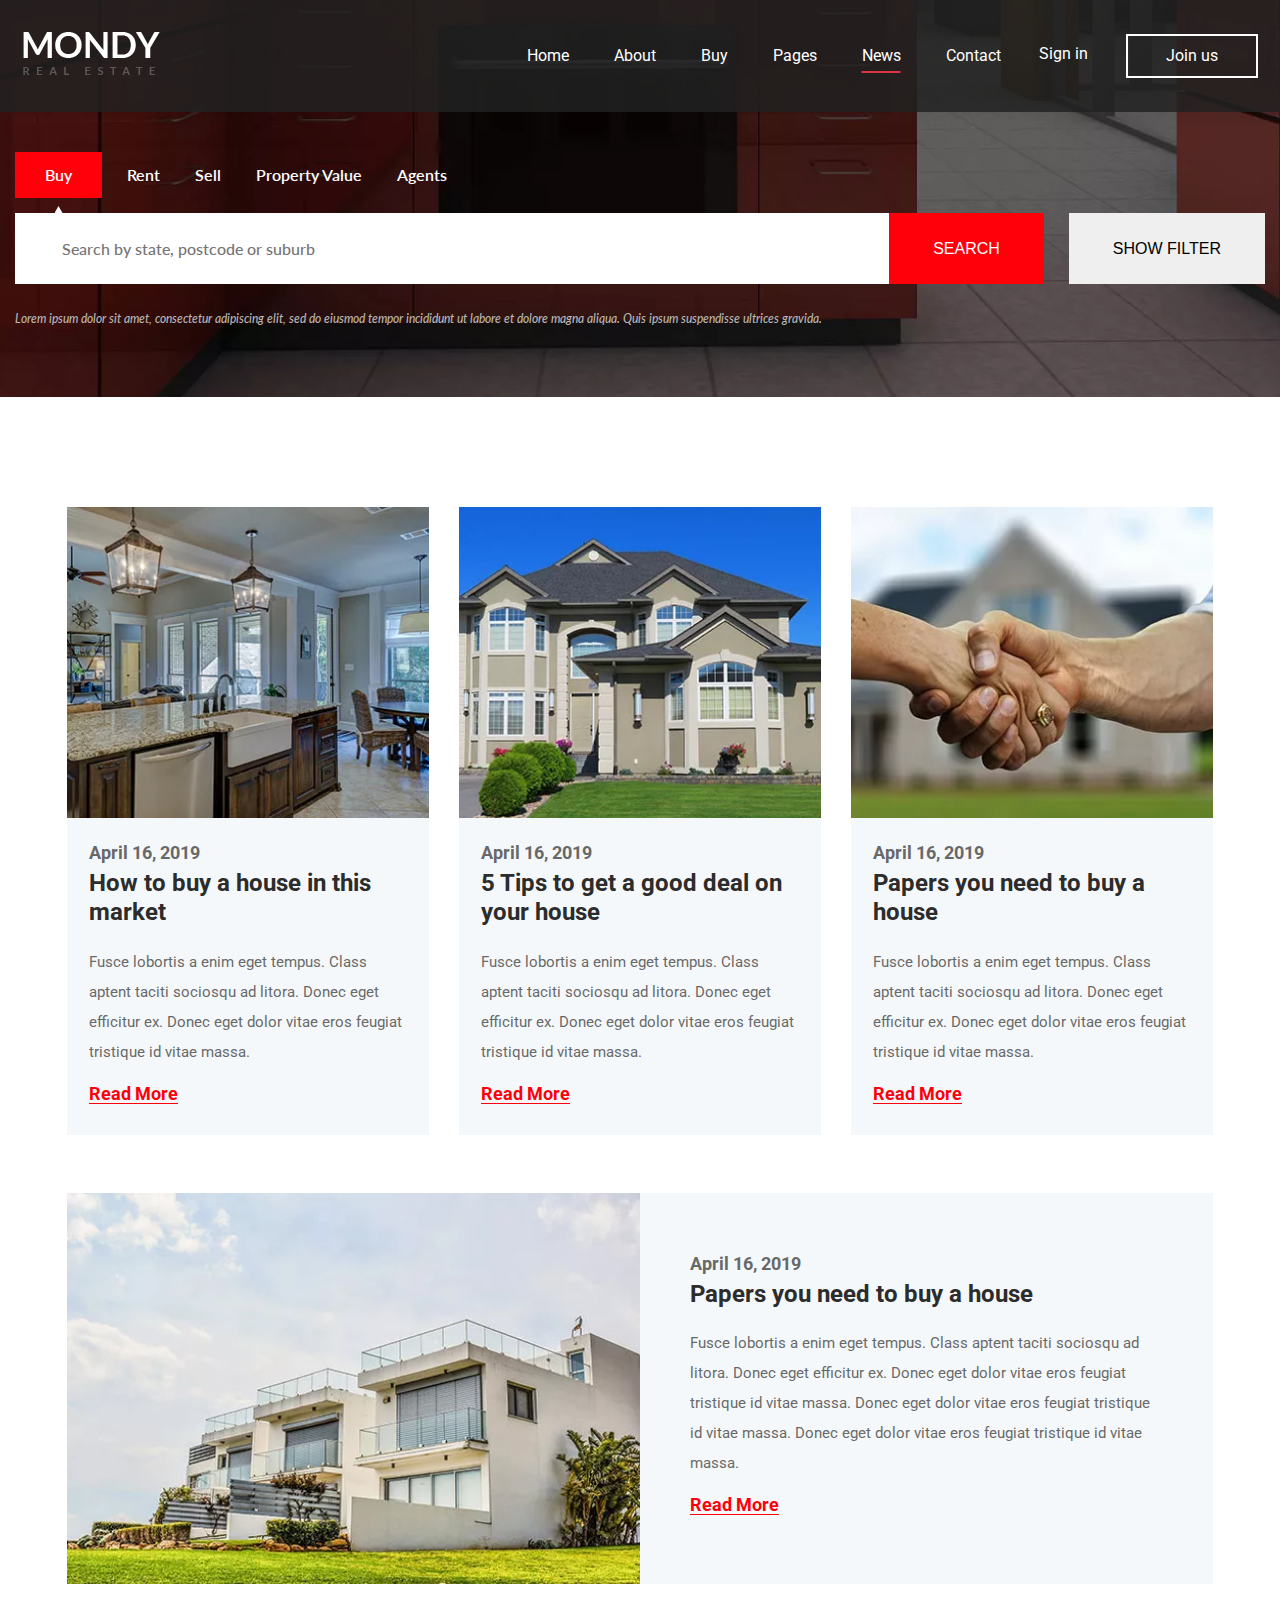
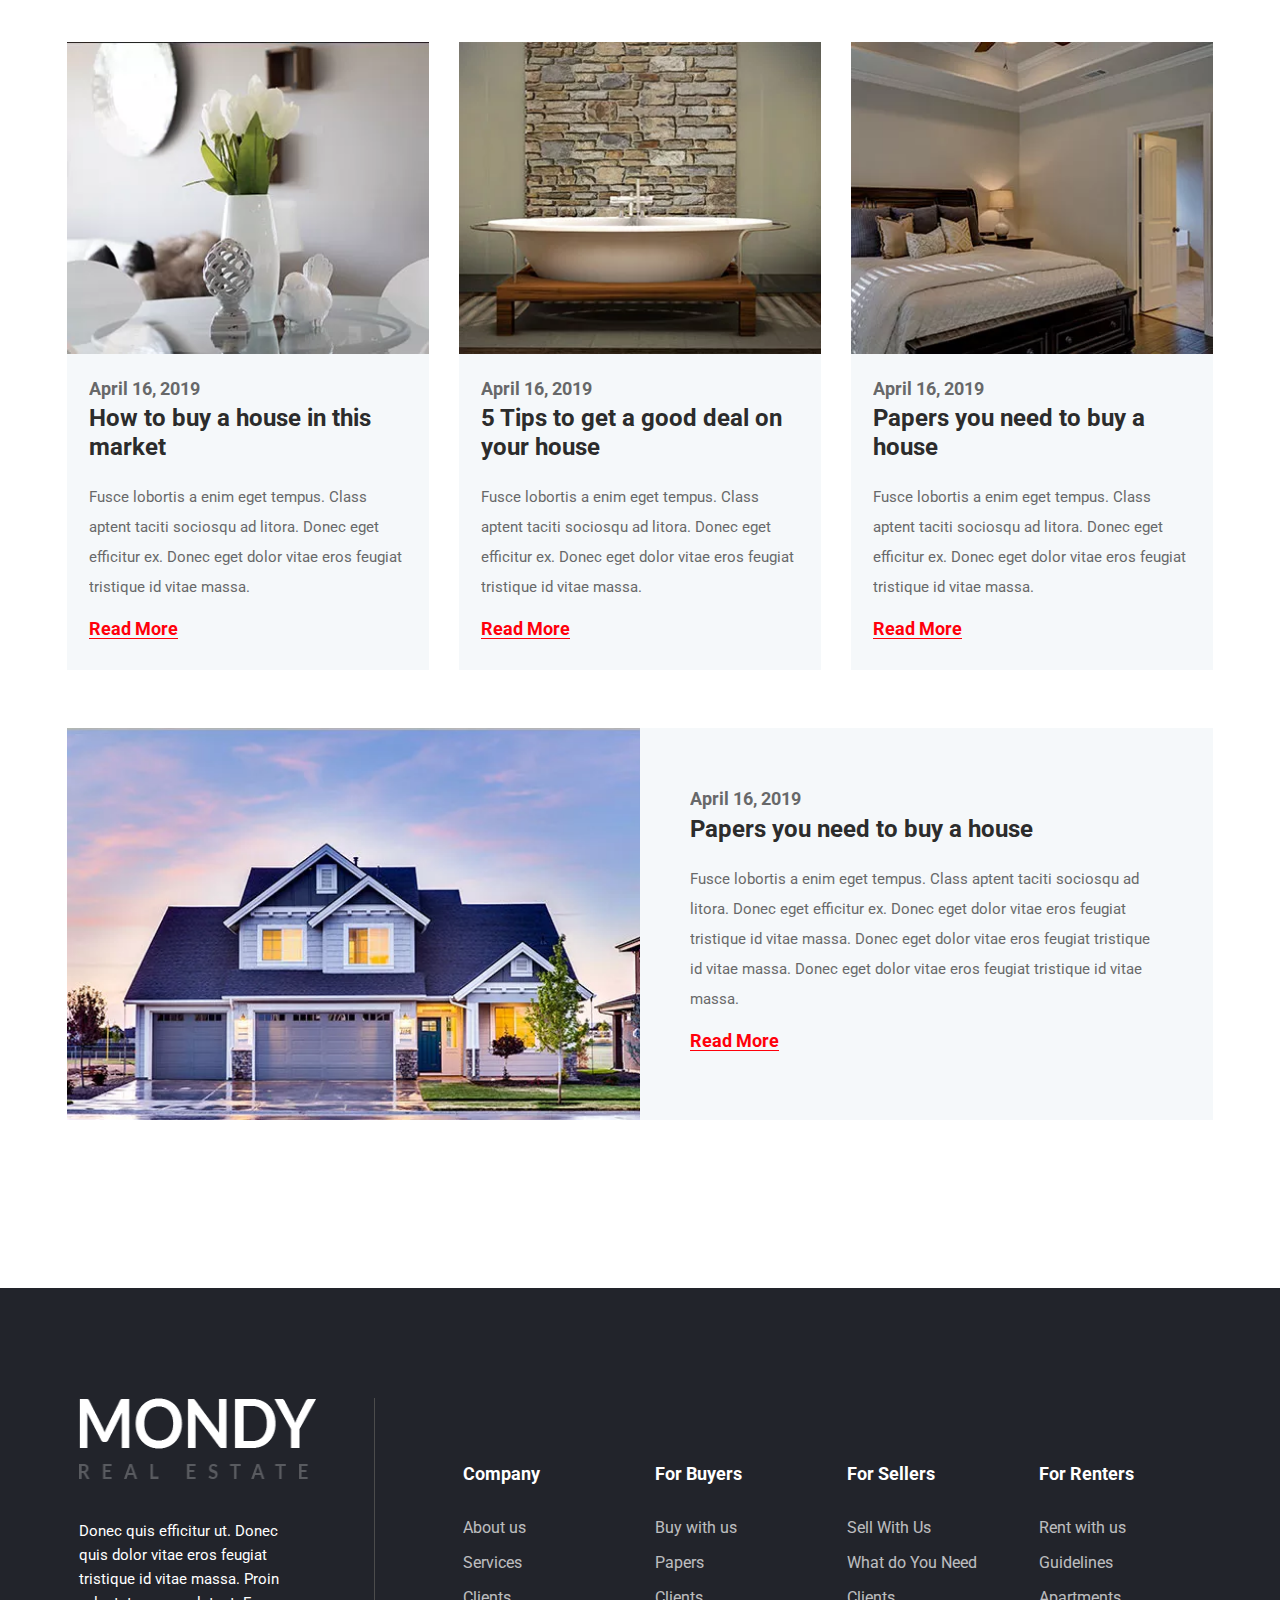
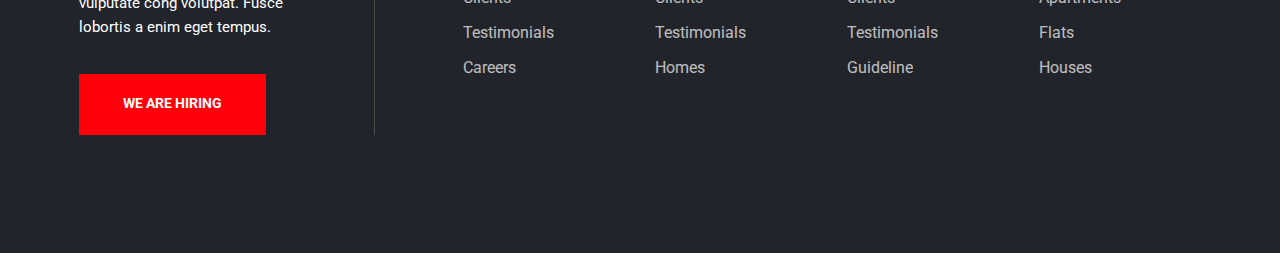
<file: pages/news.html>
<!DOCTYPE html>
<html lang="en">
  <head>
    <meta charset="UTF-8" />
    <meta name="viewport" content="width=device-width, initial-scale=1.0" />
    <title>News</title>
    <link
      href="https://unpkg.com/boxicons@2.1.4/css/boxicons.min.css"
      rel="stylesheet"
    />
    <link rel="stylesheet" href="../assets/styles/global.css" />
  </head>
  <body>
    <header class="header">
      <div class="container" style="max-width: 1800px">
        <div class="header-wrapper">
          <input type="checkbox" id="menu" hidden />
          <div class="header-inner">
            <div class="header-inner__left">
              <a href="../index.html">
                <img src="../assets/images/logo.png.webp" alt="Mondy Logo" />
              </a>
            </div>
            <div class="header-inner__right">
              <nav class="header-navbar">
                <ul class="header-navbar__list">
                  <li class="header-navbar__item">
                    <a href="../index.html">Home</a>
                  </li>
                  <li class="header-navbar__item">
                    <a href="/pages/about.html">About</a>
                  </li>
                  <li class="header-navbar__item">
                    <a href="#!">Buy</a>
                  </li>
                  <li class="header-navbar__item">
                    <span>Pages</span>
                    <ul>
                      <li>
                        <a href="./about.html"> About us </a>
                      </li>
                      <li>
                        <a href="./search-result.html"> Search Result </a>
                      </li>
                      <li>
                        <a href="./single-property.html"> Property </a>
                      </li>
                    </ul>
                  </li>
                  <li class="header-navbar__item">
                    <a href="./news.html" class="header-navbar__list-active"
                      >News</a
                    >
                  </li>
                  <li class="header-navbar__item">
                    <a href="./contact.html">Contact</a>
                  </li>
                </ul>
              </nav>
              <div class="header-inner__btn">
                <a href="#!" class="header-inner__btn-login">Sign in</a>
                <a href="#!" class="header-inner__btn-register">Join us</a>
              </div>
            </div>
            <label for="menu" class="header-inner__menu-btn">
              <span> menu </span>
              <span>
                <i class="bx bx-menu" style="font-size: 18px"></i>
              </span>
            </label>
          </div>
          <label for="menu" class="header-inner__menu-overlay"></label>
          <div class="header-inner__menu-list">
            <nav>
              <ul>
                <li>
                  <a href="#!">Sign in</a>
                </li>
                <li>
                  <a href="#!">Join us</a>
                </li>
                <li>
                  <a href="../index.html">Home</a>
                </li>
                <li>
                  <a href="./about.html">About</a>
                </li>
                <li>
                  <a href="#!">Buy</a>
                </li>
                <li>
                  <input type="checkbox" id="menu-pages" hidden />
                  <label for="menu-pages">
                    Pages
                    <i
                      class="bx bx-chevron-right"
                      style="vertical-align: middle"
                    ></i>
                  </label>
                  <ul>
                    <li>
                      <a href="./about.html"> About us </a>
                    </li>
                    <li>
                      <a href="./search-result.html"> Search Result </a>
                    </li>
                    <li>
                      <a href="./single-property.html"> Property </a>
                    </li>
                  </ul>
                </li>
                <li>
                  <a href="./news.html">News</a>
                </li>
                <li>
                  <a href="./contact.html">Contact</a>
                </li>
              </ul>
            </nav>
          </div>
        </div>
      </div>
    </header>
    <main>
      <section class="page-top">
        <form class="search-form">
          <div class="search-form__checkbox">
            <div class="search-form__checkbox-wrapper">
              <input type="radio" hidden id="buy" name="search" checked />
              <label for="buy" class="font-medium pointer"> Buy </label>
            </div>
            <div class="search-form__checkbox-wrapper">
              <input type="radio" hidden id="rent" name="search" />
              <label for="rent" class="font-medium pointer"> Rent </label>
            </div>
            <div class="search-form__checkbox-wrapper">
              <input type="radio" hidden id="sell" name="search" />
              <label for="sell" class="font-medium pointer"> Sell </label>
            </div>
            <div class="search-form__checkbox-wrapper">
              <input type="radio" hidden id="property-value" name="search" />
              <label for="property-value" class="font-medium pointer">
                Property Value
              </label>
            </div>
            <div class="search-form__checkbox-wrapper">
              <input type="radio" hidden id="agents" name="search" />
              <label for="agents" class="font-medium pointer"> Agents </label>
            </div>
          </div>
          <div class="search-form__input">
            <input
              type="text"
              placeholder="Search by state, postcode or suburb"
            />
            <button class="btn-lg btn-search">search</button>
            <button class="btn-lg btn-show uppercase">Show filter</button>
          </div>
          <p class="text-placeholder">
            Lorem ipsum dolor sit amet, consectetur adipiscing elit, sed do
            eiusmod tempor incididunt ut labore et dolore magna aliqua. Quis
            ipsum suspendisse ultrices gravida.
          </p>
        </form>
      </section>
      <section class="blog section-wrap">
        <div class="container">
          <div class="blog-content">
            <div class="row">
              <div class="col-4 col-lg-6 col-md-12">
                <div class="card">
                  <img src="../assets/images/blog/1.jpg.webp" alt="blog 1" />
                  <div class="card-content bg-accent-100">
                    <h5 class="card-subtitle">April 16, 2019</h5>
                    <h4 class="card-title">
                      How to buy a house in this market
                    </h4>
                    <p class="card-description">
                      Fusce lobortis a enim eget tempus. Class aptent taciti
                      sociosqu ad litora. Donec eget efficitur ex. Donec eget
                      dolor vitae eros feugiat tristique id vitae massa.
                    </p>
                    <a href="#!" class="text-link"> Read More </a>
                  </div>
                </div>
              </div>
              <div class="col-4 col-lg-6 col-md-12">
                <div class="card">
                  <img src="../assets/images/blog/2.jpg.webp" alt="blog 1" />
                  <div class="card-content bg-accent-100">
                    <h5 class="card-subtitle">April 16, 2019</h5>
                    <h4 class="card-title">
                      5 Tips to get a good deal on your house
                    </h4>
                    <p class="card-description">
                      Fusce lobortis a enim eget tempus. Class aptent taciti
                      sociosqu ad litora. Donec eget efficitur ex. Donec eget
                      dolor vitae eros feugiat tristique id vitae massa.
                    </p>
                    <a href="#!" class="text-link"> Read More </a>
                  </div>
                </div>
              </div>
              <div class="col-4 col-lg-6 col-md-12">
                <div class="card">
                  <img src="../assets/images/blog/3.jpg.webp" alt="blog 1" />
                  <div class="card-content bg-accent-100">
                    <h5 class="card-subtitle">April 16, 2019</h5>
                    <h4 class="card-title">Papers you need to buy a house</h4>
                    <p class="card-description">
                      Fusce lobortis a enim eget tempus. Class aptent taciti
                      sociosqu ad litora. Donec eget efficitur ex. Donec eget
                      dolor vitae eros feugiat tristique id vitae massa.
                    </p>
                    <a href="#!" class="text-link"> Read More </a>
                  </div>
                </div>
              </div>
              <div class="col-12">
                <div class="card">
                  <div>
                    <img
                      src="../assets/images/blog/big-1.jpg.webp"
                      alt="blog 1"
                    />
                  </div>
                  <div class="card-content bg-accent-100">
                    <h5 class="card-subtitle">April 16, 2019</h5>
                    <h4 class="card-title">Papers you need to buy a house</h4>
                    <p class="card-description">
                      Fusce lobortis a enim eget tempus. Class aptent taciti
                      sociosqu ad litora. Donec eget efficitur ex. Donec eget
                      dolor vitae eros feugiat tristique id vitae massa. Donec
                      eget dolor vitae eros feugiat tristique id vitae massa.
                      Donec eget dolor vitae eros feugiat tristique id vitae
                      massa.
                    </p>
                    <a href="#!" class="text-link"> Read More </a>
                  </div>
                </div>
              </div>
              <div class="col-4 col-lg-6 col-md-12">
                <div class="card">
                  <img src="../assets/images/blog/4.jpg.webp" alt="blog 1" />
                  <div class="card-content bg-accent-100">
                    <h5 class="card-subtitle">April 16, 2019</h5>
                    <h4 class="card-title">
                      How to buy a house in this market
                    </h4>
                    <p class="card-description">
                      Fusce lobortis a enim eget tempus. Class aptent taciti
                      sociosqu ad litora. Donec eget efficitur ex. Donec eget
                      dolor vitae eros feugiat tristique id vitae massa.
                    </p>
                    <a href="#!" class="text-link"> Read More </a>
                  </div>
                </div>
              </div>
              <div class="col-4 col-lg-6 col-md-12">
                <div class="card">
                  <img src="../assets/images/blog/5.jpg.webp" alt="blog 1" />
                  <div class="card-content bg-accent-100">
                    <h5 class="card-subtitle">April 16, 2019</h5>
                    <h4 class="card-title">
                      5 Tips to get a good deal on your house
                    </h4>
                    <p class="card-description">
                      Fusce lobortis a enim eget tempus. Class aptent taciti
                      sociosqu ad litora. Donec eget efficitur ex. Donec eget
                      dolor vitae eros feugiat tristique id vitae massa.
                    </p>
                    <a href="#!" class="text-link"> Read More </a>
                  </div>
                </div>
              </div>
              <div class="col-4 col-lg-6 col-md-12">
                <div class="card">
                  <img src="../assets/images/blog/6.jpg.webp" alt="blog 1" />
                  <div class="card-content bg-accent-100">
                    <h5 class="card-subtitle">April 16, 2019</h5>
                    <h4 class="card-title">Papers you need to buy a house</h4>
                    <p class="card-description">
                      Fusce lobortis a enim eget tempus. Class aptent taciti
                      sociosqu ad litora. Donec eget efficitur ex. Donec eget
                      dolor vitae eros feugiat tristique id vitae massa.
                    </p>
                    <a href="#!" class="text-link"> Read More </a>
                  </div>
                </div>
              </div>
              <div class="col-12">
                <div class="card">
                  <div>
                    <img
                      src="../assets/images/blog/big-2.jpg.webp"
                      alt="blog 1"
                    />
                  </div>
                  <div class="card-content bg-accent-100">
                    <h5 class="card-subtitle">April 16, 2019</h5>
                    <h4 class="card-title">Papers you need to buy a house</h4>
                    <p class="card-description">
                      Fusce lobortis a enim eget tempus. Class aptent taciti
                      sociosqu ad litora. Donec eget efficitur ex. Donec eget
                      dolor vitae eros feugiat tristique id vitae massa. Donec
                      eget dolor vitae eros feugiat tristique id vitae massa.
                      Donec eget dolor vitae eros feugiat tristique id vitae
                      massa.
                    </p>
                    <a href="#!" class="text-link"> Read More </a>
                  </div>
                </div>
              </div>
            </div>
          </div>
        </div>
      </section>
    </main>
    <footer class="footer">
      <div class="footer-wrapper">
        <div class="container">
          <div class="row">
            <div class="col-lg-12 col-4">
              <div class="footer-company">
                <div>
                  <img src="../assets/images/footer-logo.png.webp" alt="Mondy Logo" />
                  <p>
                    Donec quis efficitur ut. Donec quis dolor vitae eros feugiat
                    tristique id vitae massa. Proin vulputate cong volutpat.
                    Fusce lobortis a enim eget tempus.
                  </p>
                  <a href="#!">WE ARE HIRING</a>
                </div>
                <div class="footer-company-outline"></div>
              </div>
            </div>
            <div class="col-2 col-lg-3 col-md-6 col-sm-12">
              <div class="footer-links">
                <h3>Company</h3>
                <ul>
                  <li><a href="#!">About us</a></li>
                  <li><a href="#!">Services</a></li>
                  <li><a href="#!">Clients</a></li>
                  <li><a href="#!">Testimonials</a></li>
                  <li><a href="#!">Careers</a></li>
                </ul>
              </div>
            </div>
            <div class="col-2 col-lg-3 col-md-6 col-sm-12">
              <div class="footer-links">
                <h3>For Buyers</h3>
                <ul>
                  <li><a href="#!">Buy with us</a></li>
                  <li><a href="#!">Papers</a></li>
                  <li><a href="#!">Clients</a></li>
                  <li><a href="#!">Testimonials</a></li>
                  <li><a href="#!">Homes</a></li>
                </ul>
              </div>
            </div>
            <div class="col-2 col-lg-3 col-md-6 col-sm-12">
              <div class="footer-links">
                <h3>For Sellers</h3>
                <ul>
                  <li><a href="#!">Sell With Us</a></li>
                  <li><a href="#!">What do You Need</a></li>
                  <li><a href="#!">Clients</a></li>
                  <li><a href="#!">Testimonials</a></li>
                  <li><a href="#!">Guideline</a></li>
                </ul>
              </div>
            </div>
            <div class="col-2 col-lg-3 col-md-6 col-sm-12">
              <div class="footer-links">
                <h3>For Renters</h3>
                <ul>
                  <li><a href="#!">Rent with us</a></li>
                  <li><a href="#!">Guidelines</a></li>
                  <li><a href="#!">Apartments</a></li>
                  <li><a href="#!">Flats</a></li>
                  <li><a href="#!">Houses</a></li>
                </ul>
              </div>
            </div>
          </div>
          <div style="height: 60px"></div>
          <div style="height: 58px"></div>
        </div>
      </div>
    </footer>
  </body>
</html>
</file>
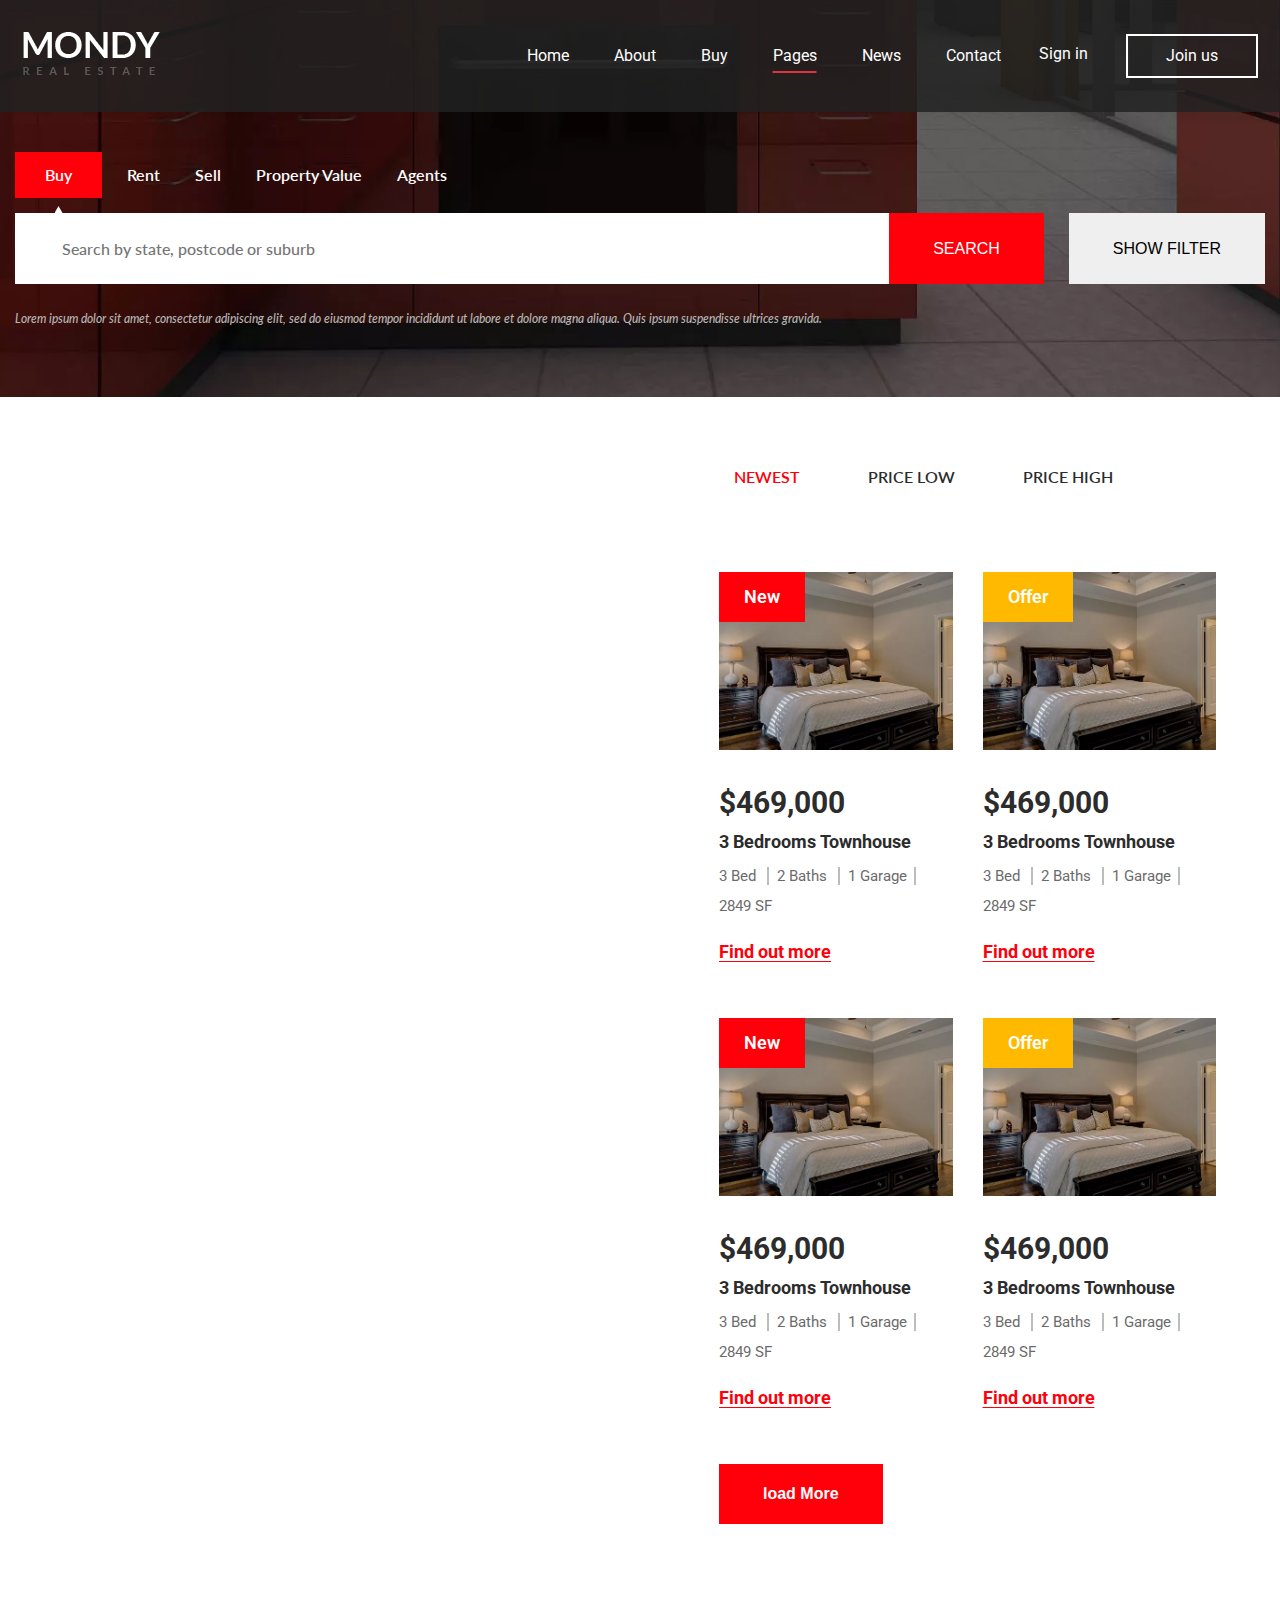
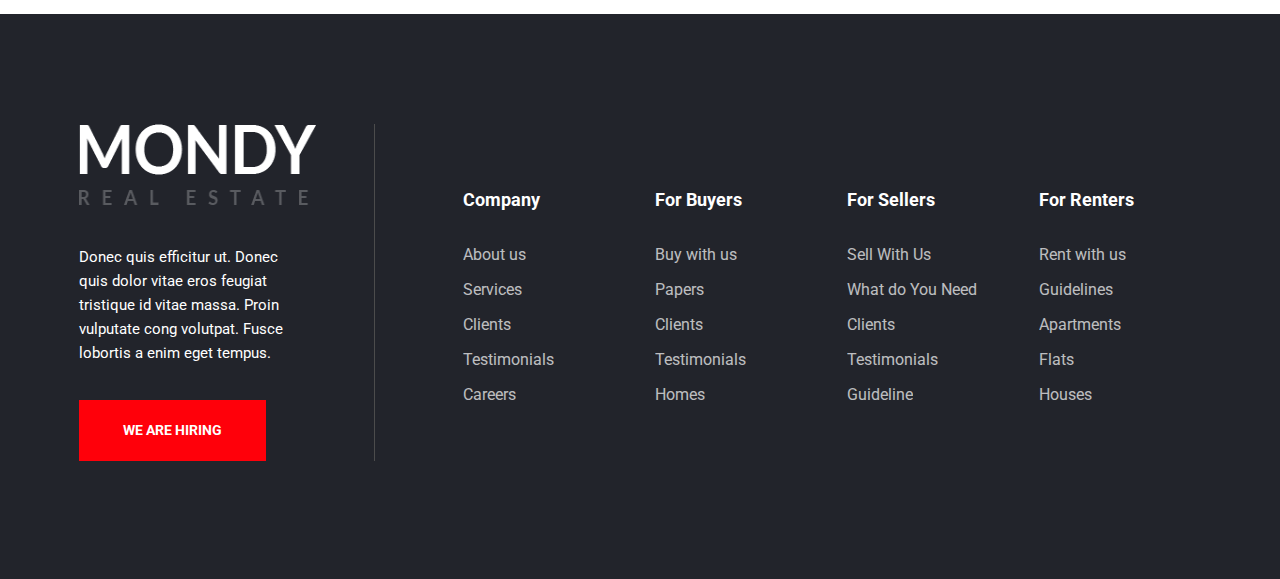
<file: pages/search-result.html>
<!DOCTYPE html>
<html lang="en">
  <head>
    <meta charset="UTF-8" />
    <meta name="viewport" content="width=device-width, initial-scale=1.0" />
    <title>Search Result</title>
    <link
      href="https://unpkg.com/boxicons@2.1.4/css/boxicons.min.css"
      rel="stylesheet"
    />
    <link rel="stylesheet" href="../assets/styles/global.css" />
  </head>
  <body>
    <header class="header">
      <div class="container" style="max-width: 1800px">
        <div class="header-wrapper">
          <input type="checkbox" id="menu" hidden />
          <div class="header-inner">
            <div class="header-inner__left">
              <a href="../index.html">
                <img src="../assets/images/logo.png.webp" alt="Mondy Logo" />
              </a>
            </div>
            <div class="header-inner__right">
              <nav class="header-navbar">
                <ul class="header-navbar__list">
                  <li class="header-navbar__item">
                    <a href="../index.html">Home</a>
                  </li>
                  <li class="header-navbar__item">
                    <a href="/pages/about.html">About</a>
                  </li>
                  <li class="header-navbar__item">
                    <a href="#!">Buy</a>
                  </li>
                  <li class="header-navbar__item">
                    <span class="header-navbar__list-active">Pages</span>
                    <ul>
                      <li>
                        <a href="./about.html"> About us </a>
                      </li>
                      <li>
                        <a href="./search-result.html"> Search Result </a>
                      </li>
                      <li>
                        <a href="./single-property.html"> Property </a>
                      </li>
                    </ul>
                  </li>
                  <li class="header-navbar__item">
                    <a href="./news.html">News</a>
                  </li>
                  <li class="header-navbar__item">
                    <a href="./contact.html">Contact</a>
                  </li>
                </ul>
              </nav>
              <div class="header-inner__btn">
                <a href="#!" class="header-inner__btn-login">Sign in</a>
                <a href="#!" class="header-inner__btn-register">Join us</a>
              </div>
            </div>
            <label for="menu" class="header-inner__menu-btn">
              <span> menu </span>
              <span>
                <i class="bx bx-menu" style="font-size: 18px"></i>
              </span>
            </label>
          </div>
          <label for="menu" class="header-inner__menu-overlay"></label>
          <div class="header-inner__menu-list">
            <nav>
              <ul>
                <li>
                  <a href="#!">Sign in</a>
                </li>
                <li>
                  <a href="#!">Join us</a>
                </li>
                <li>
                  <a href="../index.html">Home</a>
                </li>
                <li>
                  <a href="./about.html">About</a>
                </li>
                <li>
                  <a href="#!">Buy</a>
                </li>
                <li>
                  <input type="checkbox" id="menu-pages" hidden />
                  <label for="menu-pages">
                    Pages
                    <i
                      class="bx bx-chevron-right"
                      style="vertical-align: middle"
                    ></i>
                  </label>
                  <ul>
                    <li>
                      <a href="./about.html"> About us </a>
                    </li>
                    <li>
                      <a href="./search-result.html"> Search Result </a>
                    </li>
                    <li>
                      <a href="./single-property.html"> Property </a>
                    </li>
                  </ul>
                </li>
                <li>
                  <a href="./news.html">News</a>
                </li>
                <li>
                  <a href="./contact.html">Contact</a>
                </li>
              </ul>
            </nav>
          </div>
        </div>
      </div>
    </header>
    <main>
      <section class="page-top">
        <form class="search-form">
          <div class="search-form__checkbox">
            <div class="search-form__checkbox-wrapper">
              <input type="radio" hidden id="buy" name="search" checked />
              <label for="buy" class="font-medium pointer"> Buy </label>
            </div>
            <div class="search-form__checkbox-wrapper">
              <input type="radio" hidden id="rent" name="search" />
              <label for="rent" class="font-medium pointer"> Rent </label>
            </div>
            <div class="search-form__checkbox-wrapper">
              <input type="radio" hidden id="sell" name="search" />
              <label for="sell" class="font-medium pointer"> Sell </label>
            </div>
            <div class="search-form__checkbox-wrapper">
              <input type="radio" hidden id="property-value" name="search" />
              <label for="property-value" class="font-medium pointer">
                Property Value
              </label>
            </div>
            <div class="search-form__checkbox-wrapper">
              <input type="radio" hidden id="agents" name="search" />
              <label for="agents" class="font-medium pointer"> Agents </label>
            </div>
          </div>
          <div class="search-form__input">
            <input
              type="text"
              placeholder="Search by state, postcode or suburb"
            />
            <button class="btn-lg btn-search">search</button>
            <button class="btn-lg btn-show uppercase">Show filter</button>
          </div>
          <p class="text-placeholder">
            Lorem ipsum dolor sit amet, consectetur adipiscing elit, sed do
            eiusmod tempor incididunt ut labore et dolore magna aliqua. Quis
            ipsum suspendisse ultrices gravida.
          </p>
        </form>
      </section>
      <div class="result">
        <div class="container">
          <div class="row">
            <div class="col-6 col-xl-12">
              <iframe
                src="https://www.google.com/maps/embed?pb=!1m14!1m12!1m3!1d14376.077865872314!2d-73.879277264103!3d40.757667781624285!2m3!1f0!2f0!3f0!3m2!1i1024!2i768!4f13.1!5e0!3m2!1sen!2sbd!4v1546528920522
                &t=m&z=15&hl=en"
                frameborder="0"
                width="100%"
                height="100%"
                style="border: 0"
                allowfullscreen
                id="map"
              >
              </iframe>
            </div>
            <div class="col-6 col-xl-12">
              <div class="result-content">
                <ul class="result-content__navbar">
                  <li
                    class="result-content__navbar-item result-content__navbar-item-active"
                  >
                    Newest
                  </li>
                  <li class="result-content__navbar-item">Price Low</li>
                  <li class="result-content__navbar-item">Price High</li>
                </ul>
                <div class="property">
                  <div class="property-content">
                    <div class="contaner">
                      <div class="row">
                        <div class="col-6 col-md-12">
                          <div class="card">
                            <img
                              src="../assets/images/property/1.jpg.webp"
                              alt="property 1"
                            />
                            <div class="card-badge card-badge__new">
                              <span>New</span>
                            </div>
                            <div class="card-content">
                              <h3 class="card-title">$469,000</h3>
                              <h5 class="card-subtitle">
                                3 Bedrooms Townhouse
                              </h5>
                              <div class="card-description">
                                <span> 3 Bed </span>
                                <span> 2 Baths </span>
                                <span> 1 Garage </span>
                                <span> 2849 SF </span>
                              </div>
                              <a href="#!" class="text-link"> Find out more </a>
                            </div>
                          </div>
                        </div>
                        <div class="col-6 col-md-12">
                          <div class="card">
                            <img
                              src="../assets/images/property/1.jpg.webp"
                              alt="property 1"
                            />
                            <div class="card-badge card-badge__offer">
                              <span>Offer</span>
                            </div>
                            <div class="card-content">
                              <h3 class="card-title">$469,000</h3>
                              <h5 class="card-subtitle">
                                3 Bedrooms Townhouse
                              </h5>
                              <div class="card-description">
                                <span> 3 Bed </span>
                                <span> 2 Baths </span>
                                <span> 1 Garage </span>
                                <span> 2849 SF </span>
                              </div>
                              <a href="#!" class="text-link"> Find out more </a>
                            </div>
                          </div>
                        </div>
                        <div class="col-6 col-md-12">
                          <div class="card">
                            <img
                              src="../assets/images/property/1.jpg.webp"
                              alt="property 1"
                            />
                            <div class="card-badge card-badge__new">
                              <span>New</span>
                            </div>
                            <div class="card-content">
                              <h3 class="card-title">$469,000</h3>
                              <h5 class="card-subtitle">
                                3 Bedrooms Townhouse
                              </h5>
                              <div class="card-description">
                                <span> 3 Bed </span>
                                <span> 2 Baths </span>
                                <span> 1 Garage </span>
                                <span> 2849 SF </span>
                              </div>
                              <a href="#!" class="text-link"> Find out more </a>
                            </div>
                          </div>
                        </div>
                        <div class="col-6 col-md-12">
                          <div class="card">
                            <img
                              src="../assets/images/property/1.jpg.webp"
                              alt="property 1"
                            />
                            <div class="card-badge card-badge__offer">
                              <span>Offer</span>
                            </div>
                            <div class="card-content">
                              <h3 class="card-title">$469,000</h3>
                              <h5 class="card-subtitle">
                                3 Bedrooms Townhouse
                              </h5>
                              <div class="card-description">
                                <span> 3 Bed </span>
                                <span> 2 Baths </span>
                                <span> 1 Garage </span>
                                <span> 2849 SF </span>
                              </div>
                              <a href="#!" class="text-link"> Find out more </a>
                            </div>
                          </div>
                        </div>
                      </div>
                    </div>
                  </div>
                </div>
                <button class="btn-lg bg-accent">load More</button>
              </div>
            </div>
          </div>
        </div>
      </div>
    </main>
    <footer class="footer">
      <div class="footer-wrapper">
        <div class="container">
          <div class="row">
            <div class="col-lg-12 col-4">
              <div class="footer-company">
                <div>
                  <img src="../assets/images/footer-logo.png.webp" alt="Mondy Logo" />
                  <p>
                    Donec quis efficitur ut. Donec quis dolor vitae eros feugiat
                    tristique id vitae massa. Proin vulputate cong volutpat.
                    Fusce lobortis a enim eget tempus.
                  </p>
                  <a href="#!">WE ARE HIRING</a>
                </div>
                <div class="footer-company-outline"></div>
              </div>
            </div>
            <div class="col-2 col-lg-3 col-md-6 col-sm-12">
              <div class="footer-links">
                <h3>Company</h3>
                <ul>
                  <li><a href="#!">About us</a></li>
                  <li><a href="#!">Services</a></li>
                  <li><a href="#!">Clients</a></li>
                  <li><a href="#!">Testimonials</a></li>
                  <li><a href="#!">Careers</a></li>
                </ul>
              </div>
            </div>
            <div class="col-2 col-lg-3 col-md-6 col-sm-12">
              <div class="footer-links">
                <h3>For Buyers</h3>
                <ul>
                  <li><a href="#!">Buy with us</a></li>
                  <li><a href="#!">Papers</a></li>
                  <li><a href="#!">Clients</a></li>
                  <li><a href="#!">Testimonials</a></li>
                  <li><a href="#!">Homes</a></li>
                </ul>
              </div>
            </div>
            <div class="col-2 col-lg-3 col-md-6 col-sm-12">
              <div class="footer-links">
                <h3>For Sellers</h3>
                <ul>
                  <li><a href="#!">Sell With Us</a></li>
                  <li><a href="#!">What do You Need</a></li>
                  <li><a href="#!">Clients</a></li>
                  <li><a href="#!">Testimonials</a></li>
                  <li><a href="#!">Guideline</a></li>
                </ul>
              </div>
            </div>
            <div class="col-2 col-lg-3 col-md-6 col-sm-12">
              <div class="footer-links">
                <h3>For Renters</h3>
                <ul>
                  <li><a href="#!">Rent with us</a></li>
                  <li><a href="#!">Guidelines</a></li>
                  <li><a href="#!">Apartments</a></li>
                  <li><a href="#!">Flats</a></li>
                  <li><a href="#!">Houses</a></li>
                </ul>
              </div>
            </div>
          </div>
          <div style="height: 60px"></div>
          <div style="height: 58px"></div>
        </div>
      </div>
    </footer>
  </body>
</html>
</file>
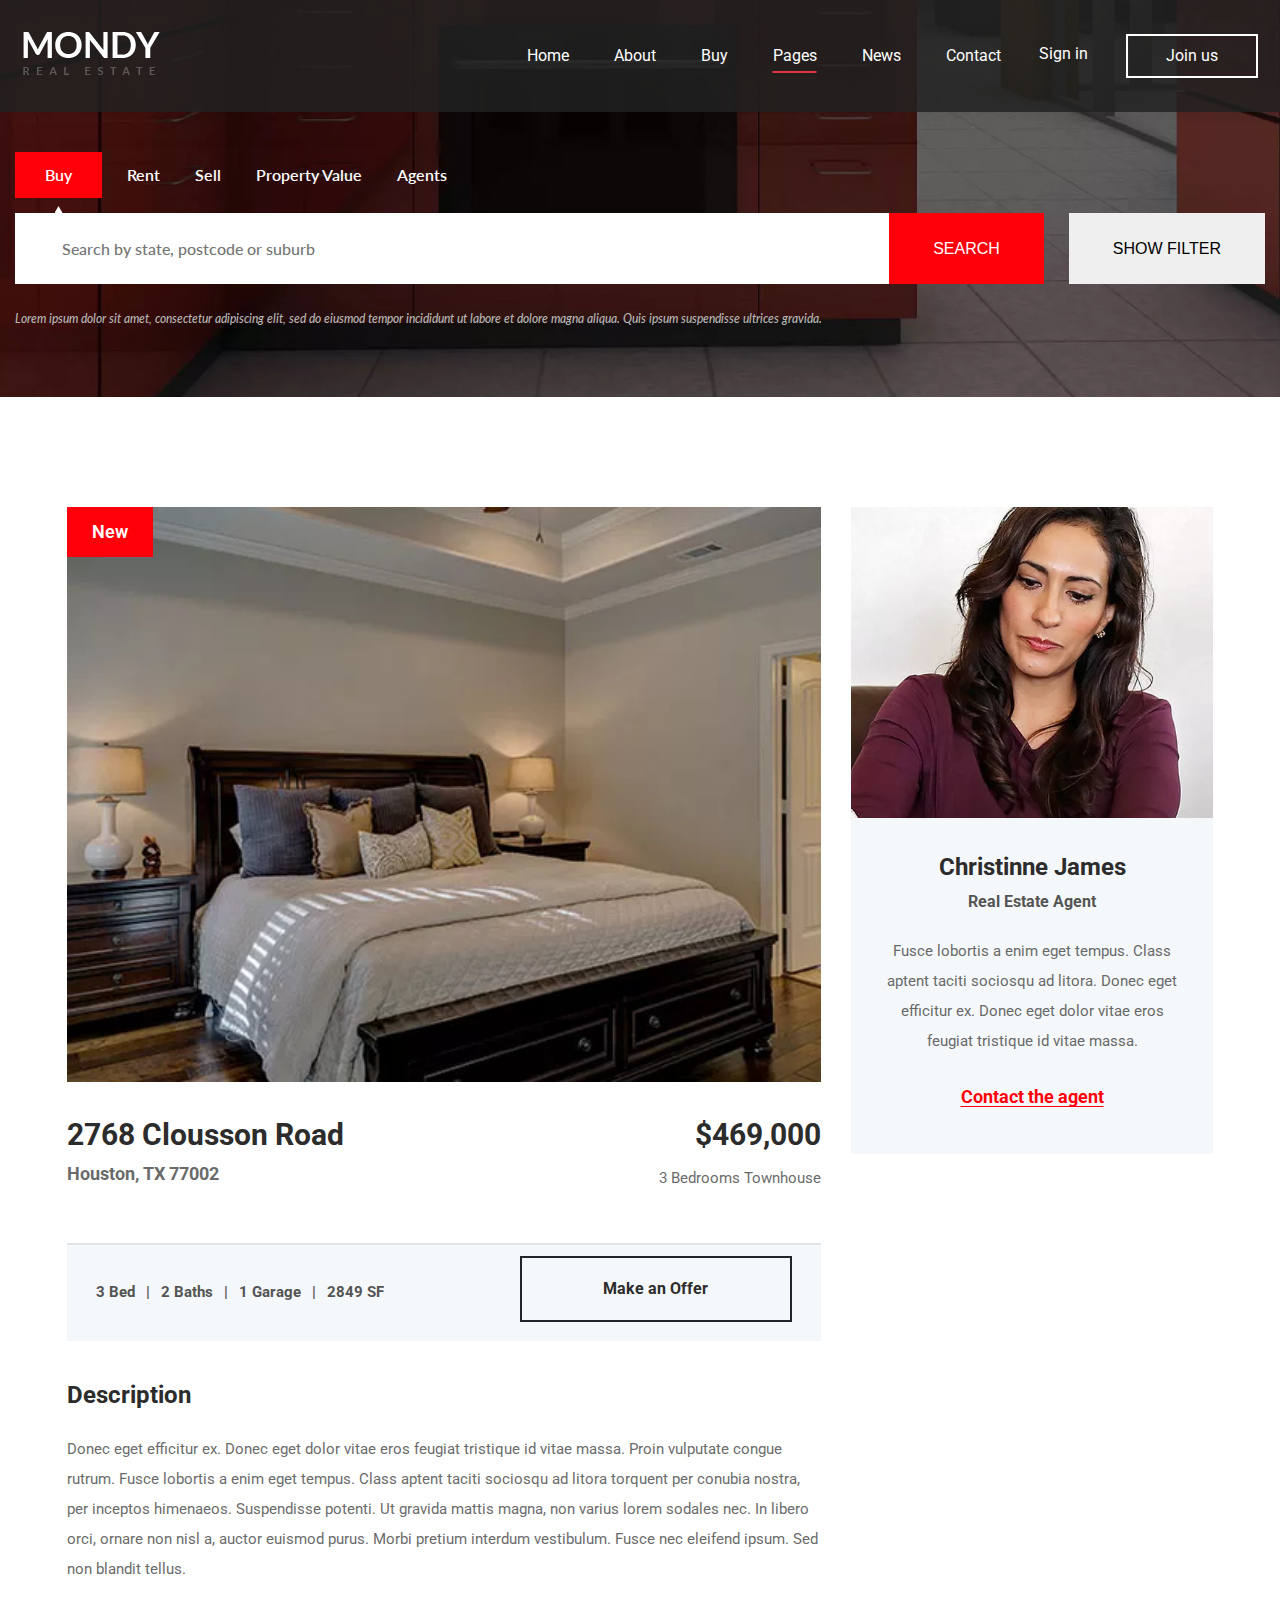
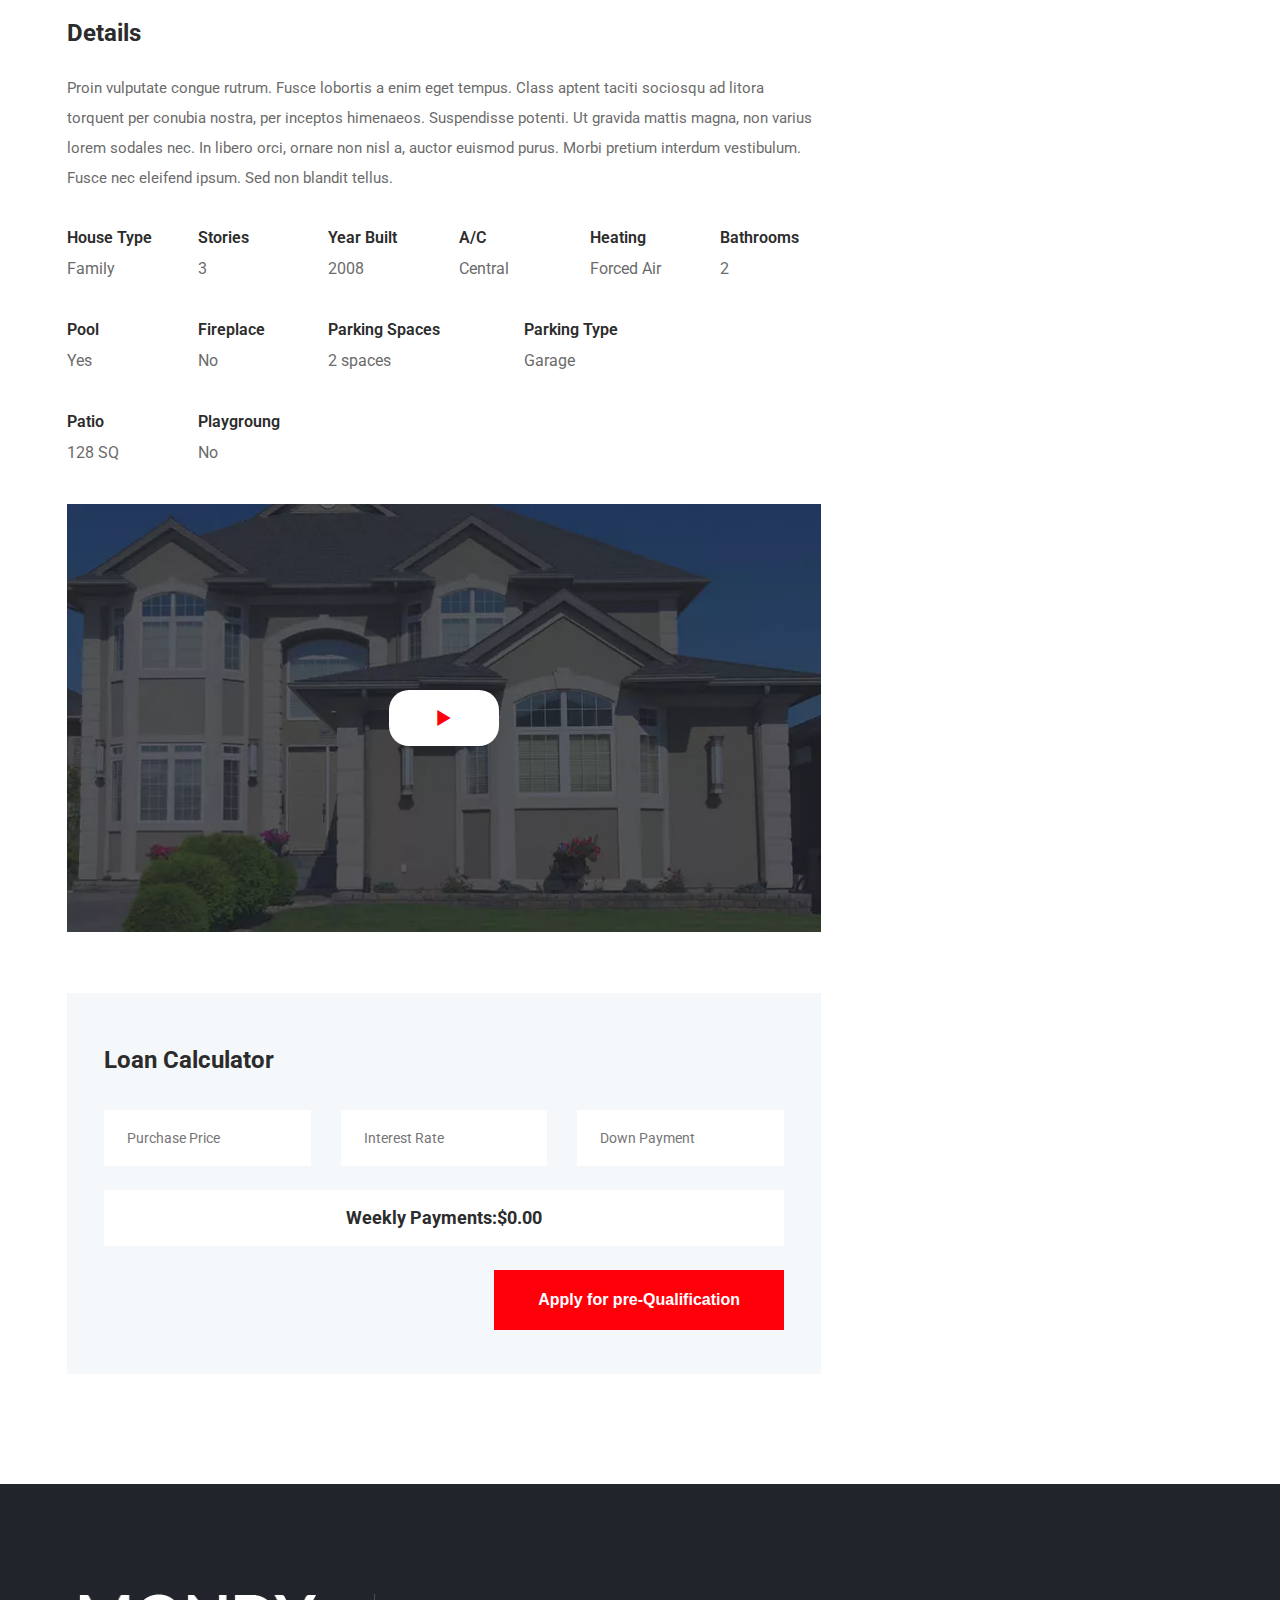
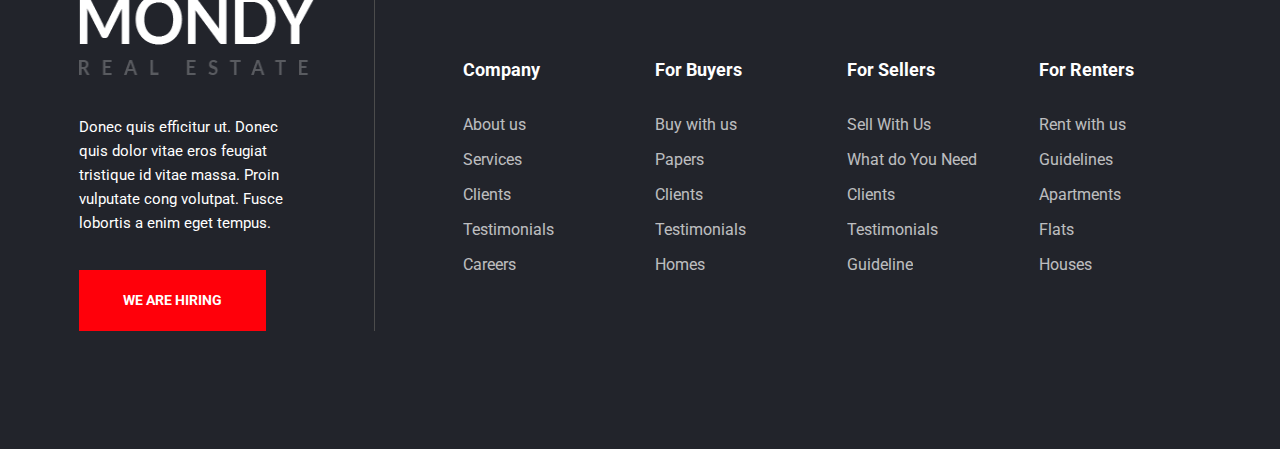
<file: pages/single-property.html>
<!DOCTYPE html>
<html lang="en">
  <head>
    <meta charset="UTF-8" />
    <meta name="viewport" content="width=device-width, initial-scale=1.0" />
    <title>Single Property</title>
    <link
      href="https://unpkg.com/boxicons@2.1.4/css/boxicons.min.css"
      rel="stylesheet"
    />
    <link rel="stylesheet" href="../assets/styles/global.css" />
  </head>
  <body>
    <header class="header">
      <div class="container" style="max-width: 1800px">
        <div class="header-wrapper">
          <input type="checkbox" id="menu" hidden />
          <div class="header-inner">
            <div class="header-inner__left">
              <a href="../index.html">
                <img src="../assets/images/logo.png.webp" alt="Mondy Logo" />
              </a>
            </div>
            <div class="header-inner__right">
              <nav class="header-navbar">
                <ul class="header-navbar__list">
                  <li class="header-navbar__item">
                    <a href="../index.html">Home</a>
                  </li>
                  <li class="header-navbar__item">
                    <a href="/pages/about.html">About</a>
                  </li>
                  <li class="header-navbar__item">
                    <a href="#!">Buy</a>
                  </li>
                  <li class="header-navbar__item">
                    <span class="header-navbar__list-active">Pages</span>
                    <ul>
                      <li>
                        <a href="./about.html"> About us </a>
                      </li>
                      <li>
                        <a href="./search-result.html"> Search Result </a>
                      </li>
                      <li>
                        <a href="./single-property.html"> Property </a>
                      </li>
                    </ul>
                  </li>
                  <li class="header-navbar__item">
                    <a href="./news.html">News</a>
                  </li>
                  <li class="header-navbar__item">
                    <a href="./contact.html">Contact</a>
                  </li>
                </ul>
              </nav>
              <div class="header-inner__btn">
                <a href="#!" class="header-inner__btn-login">Sign in</a>
                <a href="#!" class="header-inner__btn-register">Join us</a>
              </div>
            </div>
            <label for="menu" class="header-inner__menu-btn">
              <span> menu </span>
              <span>
                <i class="bx bx-menu" style="font-size: 18px"></i>
              </span>
            </label>
          </div>
          <label for="menu" class="header-inner__menu-overlay"></label>
          <div class="header-inner__menu-list">
            <nav>
              <ul>
                <li>
                  <a href="#!">Sign in</a>
                </li>
                <li>
                  <a href="#!">Join us</a>
                </li>
                <li>
                  <a href="../index.html">Home</a>
                </li>
                <li>
                  <a href="./about.html">About</a>
                </li>
                <li>
                  <a href="#!">Buy</a>
                </li>
                <li>
                  <input type="checkbox" id="menu-pages" hidden />
                  <label for="menu-pages">
                    Pages
                    <i
                      class="bx bx-chevron-right"
                      style="vertical-align: middle"
                    ></i>
                  </label>
                  <ul>
                    <li>
                      <a href="./about.html"> About us </a>
                    </li>
                    <li>
                      <a href="./search-result.html"> Search Result </a>
                    </li>
                    <li>
                      <a href="./single-property.html"> Property </a>
                    </li>
                  </ul>
                </li>
                <li>
                  <a href="./news.html">News</a>
                </li>
                <li>
                  <a href="./contact.html">Contact</a>
                </li>
              </ul>
            </nav>
          </div>
        </div>
      </div>
    </header>
    <main>
      <section class="page-top">
        <form class="search-form">
          <div class="search-form__checkbox">
            <div class="search-form__checkbox-wrapper">
              <input type="radio" hidden id="buy" name="search" checked />
              <label for="buy" class="font-medium pointer"> Buy </label>
            </div>
            <div class="search-form__checkbox-wrapper">
              <input type="radio" hidden id="rent" name="search" />
              <label for="rent" class="font-medium pointer"> Rent </label>
            </div>
            <div class="search-form__checkbox-wrapper">
              <input type="radio" hidden id="sell" name="search" />
              <label for="sell" class="font-medium pointer"> Sell </label>
            </div>
            <div class="search-form__checkbox-wrapper">
              <input type="radio" hidden id="property-value" name="search" />
              <label for="property-value" class="font-medium pointer">
                Property Value
              </label>
            </div>
            <div class="search-form__checkbox-wrapper">
              <input type="radio" hidden id="agents" name="search" />
              <label for="agents" class="font-medium pointer"> Agents </label>
            </div>
          </div>
          <div class="search-form__input">
            <input
              type="text"
              placeholder="Search by state, postcode or suburb"
            />
            <button class="btn-lg btn-search">search</button>
            <button class="btn-lg btn-show uppercase">Show filter</button>
          </div>
          <p class="text-placeholder">
            Lorem ipsum dolor sit amet, consectetur adipiscing elit, sed do
            eiusmod tempor incididunt ut labore et dolore magna aliqua. Quis
            ipsum suspendisse ultrices gravida.
          </p>
        </form>
      </section>
      <div class="section-wrap single">
        <div class="container">
          <div class="row">
            <section class="col-8 col-lg-12">
              <div class="single-property">
                <div class="card">
                  <img
                    src="../assets/images/property/1.jpg.webp"
                    alt="property 1"
                  />
                  <div class="card-badge card-badge__new">
                    <span> New </span>
                  </div>
                  <div class="card-content">
                    <div class="row">
                      <div class="col-8 col-lg-12">
                        <h2 class="card-title">2768 Clousson Road</h2>
                        <h5 class="card-subtitle">Houston, TX 77002</h5>
                      </div>
                      <div class="col-4 col-lg-12">
                        <h3 class="card-title">$469,000</h3>
                        <p class="card-description">3 Bedrooms Townhouse</p>
                      </div>
                    </div>
                  </div>
                </div>
                <div class="single-property__info-bar bg-accent-100">
                  <div class="row">
                    <div class="col-7 col-lg-12">
                      <div class="text-description">
                        <span> 3 Bed </span>
                        <span> 2 Baths </span>
                        <span> 1 Garage </span>
                        <span> 2849 SF </span>
                      </div>
                    </div>
                    <div class="col-5 col-lg-12">
                      <a href="#!" class="btn-lg offer-btn"> Make an Offer </a>
                    </div>
                  </div>
                </div>
                <div class="single-property__text">
                  <h4 class="text-subtitle">Description</h4>
                  <p class="text-description">
                    Donec eget efficitur ex. Donec eget dolor vitae eros feugiat
                    tristique id vitae massa. Proin vulputate congue rutrum.
                    Fusce lobortis a enim eget tempus. Class aptent taciti
                    sociosqu ad litora torquent per conubia nostra, per inceptos
                    himenaeos. Suspendisse potenti. Ut gravida mattis magna, non
                    varius lorem sodales nec. In libero orci, ornare non nisl a,
                    auctor euismod purus. Morbi pretium interdum vestibulum.
                    Fusce nec eleifend ipsum. Sed non blandit tellus.
                  </p>
                </div>
                <div class="single-property__text">
                  <h4 class="text-subtitle">Details</h4>
                  <p class="text-description">
                    Proin vulputate congue rutrum. Fusce lobortis a enim eget
                    tempus. Class aptent taciti sociosqu ad litora torquent per
                    conubia nostra, per inceptos himenaeos. Suspendisse potenti.
                    Ut gravida mattis magna, non varius lorem sodales nec. In
                    libero orci, ornare non nisl a, auctor euismod purus. Morbi
                    pretium interdum vestibulum. Fusce nec eleifend ipsum. Sed
                    non blandit tellus.
                  </p>
                </div>
                <div class="single-property__feature">
                  <div class="row">
                    <div class="col-2 col-lg-3 col-md-4 col-sm-6">
                      <h6 class="font-medium">House Type</h6>
                      <p class="text-description">Family</p>
                    </div>
                    <div class="col-2 col-lg-3 col-md-4 col-sm-6">
                      <h6 class="font-medium">Stories</h6>
                      <p class="text-description">3</p>
                    </div>
                    <div class="col-2 col-lg-3 col-md-4 col-sm-6">
                      <h6 class="font-medium">Year Built</h6>
                      <p class="text-description">2008</p>
                    </div>
                    <div class="col-2 col-lg-3 col-md-4 col-sm-6">
                      <h6 class="font-medium">A/C</h6>
                      <p class="text-description">Central</p>
                    </div>
                    <div class="col-2 col-lg-3 col-md-4 col-sm-6">
                      <h6 class="font-medium">Heating</h6>
                      <p class="text-description">Forced Air</p>
                    </div>
                    <div class="col-2 col-lg-3 col-md-4 col-sm-6">
                      <h6 class="font-medium">Bathrooms</h6>
                      <p class="text-description">2</p>
                    </div>
                  </div>
                  <div class="row">
                    <div class="col-2 col-lg-3 col-md-4 col-sm-6">
                      <h6 class="font-medium">Pool</h6>
                      <p class="text-description">Yes</p>
                    </div>
                    <div class="col-2 col-lg-3 col-md-4 col-sm-6">
                      <h6 class="font-medium">Fireplace</h6>
                      <p class="text-description">No</p>
                    </div>
                    <div class="col-3 col-lg-3 col-md-4 col-sm-6">
                      <h6 class="font-medium">Parking Spaces</h6>
                      <p class="text-description">2 spaces</p>
                    </div>
                    <div class="col-2 col-lg-3 col-md-4 col-sm-6">
                      <h6 class="font-medium">Parking Type</h6>
                      <p class="text-description">Garage</p>
                    </div>
                  </div>
                  <div class="row">
                    <div class="col-2 col-lg-3 col-md-4 col-sm-6">
                      <h6 class="font-medium">Patio</h6>
                      <p class="text-description">128 SQ</p>
                    </div>
                    <div class="col-2 col-lg-3 col-md-4 col-sm-6">
                      <h6 class="font-medium">Playgroung</h6>
                      <p class="text-description">No</p>
                    </div>
                  </div>
                </div>
                <div class="single-property__video">
                  <img src="../assets/images/video-img.jpg.webp" alt="video" />
                  <a
                    href="https://www.youtube.com/watch?v=Sz_1tkcU0Co"
                    class="single-property__video-play"
                  >
                    <i class="bx bx-play"></i>
                  </a>
                </div>
                <div class="single-property__loan bg-accent-100">
                  <h4 class="text-subtitle">Loan Calculator</h4>
                  <form class="single-property__loan-form">
                    <div class="row">
                      <div class="col-4 col-md-12">
                        <input type="text" placeholder="Purchase Price" />
                      </div>
                      <div class="col-4 col-md-12">
                        <input type="text" placeholder="Interest Rate" />
                      </div>
                      <div class="col-4 col-md-12">
                        <input type="text" placeholder="Down Payment" />
                      </div>
                      <div class="col-12">
                        <div class="single-property__loan-form__result">
                          Weekly Payments: <span>$0.00</span>
                        </div>
                        <div>
                          <button class="btn-lg bg-accent">
                            Apply for pre-Qualification
                          </button>
                        </div>
                      </div>
                    </div>
                  </form>
                </div>
              </div>
            </section>
            <aside class="col-4 col-lg-12">
              <div class="agent-widget">
                <div class="card text-center">
                  <img src="../assets/images/agents/1.jpg.webp" alt="agent 1" />
                  <div class="card-content bg-accent-100">
                    <h3 class="card-title">Christinne James</h3>
                    <h5 class="card-subtitle">Real Estate Agent</h5>
                    <p class="card-description">
                      Fusce lobortis a enim eget tempus. Class aptent taciti
                      sociosqu ad litora. Donec eget efficitur ex. Donec eget
                      dolor vitae eros feugiat tristique id vitae massa.
                    </p>
                    <a href="#!" class="text-link"> Contact the agent </a>
                  </div>
                </div>
                <iframe
                  src="https://www.google.com/maps/embed?pb=!1m14!1m12!1m3!1d14376.077865872314!2d-73.879277264103!3d40.757667781624285!2m3!1f0!2f0!3f0!3m2!1i1024!2i768!4f13.1!5e0!3m2!1sen!2sbd!4v1546528920522"
                  frameborder="0"
                  allowfullscreen
                  style="border: 0"
                  width="100%"
                  height="407px"
                ></iframe>
              </div>
            </aside>
          </div>
        </div>
      </div>
    </main>
    <footer class="footer">
      <div class="footer-wrapper">
        <div class="container">
          <div class="row">
            <div class="col-lg-12 col-4">
              <div class="footer-company">
                <div>
                  <img
                    src="../assets/images/footer-logo.png.webp"
                    alt="Mondy Logo"
                  />
                  <p>
                    Donec quis efficitur ut. Donec quis dolor vitae eros feugiat
                    tristique id vitae massa. Proin vulputate cong volutpat.
                    Fusce lobortis a enim eget tempus.
                  </p>
                  <a href="#!">WE ARE HIRING</a>
                </div>
                <div class="footer-company-outline"></div>
              </div>
            </div>
            <div class="col-2 col-lg-3 col-md-6 col-sm-12">
              <div class="footer-links">
                <h3>Company</h3>
                <ul>
                  <li><a href="#!">About us</a></li>
                  <li><a href="#!">Services</a></li>
                  <li><a href="#!">Clients</a></li>
                  <li><a href="#!">Testimonials</a></li>
                  <li><a href="#!">Careers</a></li>
                </ul>
              </div>
            </div>
            <div class="col-2 col-lg-3 col-md-6 col-sm-12">
              <div class="footer-links">
                <h3>For Buyers</h3>
                <ul>
                  <li><a href="#!">Buy with us</a></li>
                  <li><a href="#!">Papers</a></li>
                  <li><a href="#!">Clients</a></li>
                  <li><a href="#!">Testimonials</a></li>
                  <li><a href="#!">Homes</a></li>
                </ul>
              </div>
            </div>
            <div class="col-2 col-lg-3 col-md-6 col-sm-12">
              <div class="footer-links">
                <h3>For Sellers</h3>
                <ul>
                  <li><a href="#!">Sell With Us</a></li>
                  <li><a href="#!">What do You Need</a></li>
                  <li><a href="#!">Clients</a></li>
                  <li><a href="#!">Testimonials</a></li>
                  <li><a href="#!">Guideline</a></li>
                </ul>
              </div>
            </div>
            <div class="col-2 col-lg-3 col-md-6 col-sm-12">
              <div class="footer-links">
                <h3>For Renters</h3>
                <ul>
                  <li><a href="#!">Rent with us</a></li>
                  <li><a href="#!">Guidelines</a></li>
                  <li><a href="#!">Apartments</a></li>
                  <li><a href="#!">Flats</a></li>
                  <li><a href="#!">Houses</a></li>
                </ul>
              </div>
            </div>
          </div>
          <div style="height: 60px"></div>
          <div style="height: 58px"></div>
        </div>
      </div>
    </footer>
  </body>
</html>
</file>
<file: assets/styles/global.css>
@import url("./config.css");
@import url("./reset.css");

.header {
    position: absolute;
    top: 0;
    background-color: rgba(34, 34, 34, 0.83);
    width: 100%;
    z-index: 50;
}

.header-wrapper {
    margin: 0 calc(-1 * var(--container-padding) / 2);
    padding: 0 calc(var(--container-padding) / 3);
}

.header-inner {
    display: flex;
    align-items: center;
    justify-content: start;
    flex-wrap: wrap;
    padding: 2rem 0;
}

.header-inner__left {
    margin-right: auto;
}

.header-navbar__list {
    display: flex;
    gap: 45px;
}

.header-navbar__list>.header-navbar__item {
    position: relative;
    padding: 8px 0;
}

.header-navbar__list>.header-navbar__item>*:first-child {
    color: var(--white);
    transition: color 0.3s ease;
}

.header-navbar__list-active,
.header-navbar__list>.header-navbar__item>*:first-child:hover {
    text-decoration-line: underline;
    text-underline-offset: 10px;
    text-decoration-thickness: 2px;
    text-decoration-color: var(--red);
    cursor: pointer;
}

.header-navbar__list>.header-navbar__item>ul {
    background-color: var(--white);
    position: absolute;
    top: 100%;
    left: 0;
    z-index: 10;
    min-width: 220px;
    padding: 20px 0;
    margin-top: 50px;
    opacity: 0;
    pointer-events: none;
    transition: margin-top 0.2s ease-in-out, opacity 0.2s ease-in-out;
}

.header-navbar__list>.header-navbar__item>ul::after,
.header-navbar__list>.header-navbar__item>ul::before {
    content: "";
    position: absolute;
    bottom: 100%;
    height: 10px;
}

.header-navbar__list>.header-navbar__item>ul::before {
    width: 15px;
    left: 15px;
    background-color: var(--white);
    clip-path: polygon(50% 0%, 0% 100%, 100% 100%);
}

.header-navbar__list>.header-navbar__item>ul::after {
    width: 100%;
    background-color: transparent;
}

.header-navbar__list>.header-navbar__item>ul>li>a {
    padding: 10px 20px;
    transition: color 0.3s ease;
}

.header-navbar__list>.header-navbar__item>ul>li>a:hover {
    padding: 10px 20px;
    color: var(--color-accent);
}

.header-navbar__list>.header-navbar__item:hover>ul {
    margin-top: 10px;
    pointer-events: visible;
    opacity: 1;
    transition: margin-top 0.2s ease-in-out, opacity 0.2s ease-in-out;
}

.header-inner__right {
    display: flex;
    align-items: center;
}

.header-inner__btn {
    display: flex;
}

.header-inner__btn-login,
.header-inner__btn-register {
    color: var(--white);
    padding: 10px 38px;
}

.header-inner__btn-register {
    border: 2px solid var(--white);
}

.header-inner__menu-btn {
    text-transform: uppercase;
    color: var(--white);
    font-weight: bold;
    background-color: #222;
    padding: .438em .625em;
    border-radius: 4px;
    display: none;
}

.header-inner__menu-btn span {
    vertical-align: middle;
}

.header-inner__menu-overlay {
    position: fixed;
    inset: 0;
    background-color: rgba(0, 0, 0, 0.3);
    z-index: -100;
    visibility: hidden;
    opacity: 0;
    transition: opacity 0.3s ease-in-out;
    display: none;
}

.header-inner__menu-list {
    width: 100%;
    overflow: hidden;
    max-height: 0px;
    transition: max-height 0.3s ease-in-out;
    color: var(--white);
    display: none;
    height: fit-content;
}

.header-inner__menu-list>nav {
    padding-bottom: 20px;
}

.header-inner__menu-list>nav>ul {
    background-color: var(--color-tertiary);
}

.header-inner__menu-list>nav>ul>li>a,
.header-inner__menu-list>nav>ul>li>label,
.header-inner__menu-list>nav>ul>li>ul>li>a {
    padding: 10px 20px;
    border-bottom: 1px solid #111;
    display: block;
}

#menu-pages+label>i {
    transition: rotate 0.3s ease-in-out;
}

#menu-pages~ul {
    padding-left: 20px;
    overflow: hidden;
    max-height: 0px;
    height: fit-content;
    transition: max-height 0.3s ease-in-out;
}

#menu:checked~.header-inner__menu-list {
    max-height: 1000px;
}

#menu:checked~.header-inner__menu-overlay {
    visibility: visible;
    opacity: 1;
}

#menu-pages:checked~ul {
    max-height: 1000px;
}

#menu-pages:checked+label>i {
    rotate: 90deg;
}

.footer {
    background-color: var(--color-tertiary);
    padding-top: 110px;
    color: var(--white);
}

.footer-wrapper {
    max-width: 1176px;
    margin-left: auto;
    margin-right: auto;
}

.footer-company {
    display: flex;
    justify-items: start;
    align-items: start;
    height: 100%;
}

.footer-company img {
    margin-bottom: 20px;
    width: 252px;
    height: 81px;
    margin-bottom: 40px;
}

.footer-company p {
    line-height: 1.6;
    margin-bottom: 35px;
    padding-right: 15px;
    font-size: 15px;
}

.footer-company a {
    background-color: var(--color-accent);
    color: var(--white);
    padding: 21.75px 44px;
    text-transform: uppercase;
    font-weight: bold;
    font-size: 0.875rem;
    transition: background-color 0.3s ease;
}

.footer-company-outline {
    width: 5px;
    height: 100%;
    background-color: var(--color-secondary);
    margin: 0 58px;
}

.footer-links h3 {
    font-size: 18px;
    margin-bottom: 33px;
    padding-top: 65px;
}

.footer-links ul li {
    margin-bottom: 15px;
}

.footer-links ul li a {
    transition: color 0.3s ease;
    opacity: 0.7;
}

.footer-links ul li a:hover {
    color: var(--white);
}

section {
    position: relative;
}

section .section-description {
    opacity: 0.7;
    font-size: 15px;
}

.section-wrap {
    padding: 110px 0;
}

section.page-top {
    background-image: url("../images/about/page-top-bg.jpg.webp");
    object-fit: cover;
    background-repeat: no-repeat;
    background-size: cover;
    background-position: bottom;
    color: var(--white);
    padding: 152px 15px 66px;
}

.page-top .search-form {
    max-width: 1280px;
    margin: 0 auto;
    font-family: "Lato", sans-serif;
    font-weight: 400;
}

.page-top .search-form .text-placeholder {
    font-style: italic;
    color: #b6b6b6;
    opacity: 1;
    font-weight: 500;
}

section.hero {
    background-image: url("../images/home/hero-bg.jpg.webp");
    object-fit: cover;
    background-repeat: no-repeat;
    background-size: cover;
    background-position: center;
    display: flex;
    justify-content: center;
    align-items: center;
    min-height: 100vh;
}

.hero .search-form {
    padding: 27px 48px 31px;
    font-family: "Lato", sans-serif;
    font-weight: 400;
}

.search-form__input {
    display: flex;
    row-gap: 20px;
    margin-bottom: 23px;
}

.search-form .text-placeholder {
    font-size: 12px;
    font-weight: 300;
}

.search-form__input input,
.search-form__input button {
    height: 71px;
    display: inline-block;
    padding: 1px 2px 1px 47px;
    font-weight: 500;
}

.search-form__input input {
    width: 100%;
}

.search-form__input .btn-show,
.search-form__input .btn-search {
    text-transform: uppercase;
    padding: 21px 44px;
}

.search-form__input .btn-search {
    background-color: var(--color-accent);
    color: var(--white);
}

.search-form__input .btn-show {
    margin-left: 25px;
    text-wrap: nowrap;
}

.search-form__checkbox {
    display: flex;
    gap: 15px;
    align-items: center;
    justify-content: start;
    flex-wrap: wrap;
}

.search-form__checkbox-wrapper {
    position: relative;
    padding-bottom: 15px;
    overflow: hidden;
}

.search-form__checkbox-wrapper label {
    transition: background-color 0.3s ease-in-out, padding 0.3s ease-in-out;
    padding: 13px 10px;
    display: block;
}

.search-form__checkbox-wrapper label::after {
    content: "";
    display: block;
    width: 8px;
    height: 7px;
    position: absolute;
    top: 100%;
    left: 50%;
    background-color: var(--white);
    clip-path: polygon(50% 0%, 0% 100%, 100% 100%);
    translate: -50% 0%;
    transition: translate 0.3s ease-in-out;
}

.search-form__checkbox-wrapper input:checked+label {
    background-color: var(--color-accent);
    padding-left: 30px;
    padding-right: 30px;
}

.search-form__checkbox-wrapper input:checked+label::after {
    translate: -50% -100%;
}

.about-content {
    margin-top: 65px;
    display: flex;
    flex-flow: column;
    row-gap: 98px;
}

.about-content__item {
    display: flex;
}

.about-content__item>div {
    flex: 1;
}

.about-content .row {
    row-gap: 40px;
}

.about-content .row:nth-child(odd) {
    flex-direction: row-reverse;
}

.about-content .text-subtitle {
    margin-bottom: 30px;
}

.about-content .text-description {
    margin-bottom: 25px;
}

.recently.section-wrap {
    padding-bottom: 52px;
}

.recently-content {
    margin-top: 90px;
}

.recently-content .card {
    padding-bottom: 55px;
}

.recently-content .row {
    row-gap: 55px;
}

section.loan {
    margin: 0 54px;
    background-color: var(--color-tertiary);
    color: var(--white);
}

.loan .text-description {
    padding: 25px 30px 10px;
    opacity: 1;
    text-align: center;
}

.loan .loan-form {
    max-width: 878px;
    margin-top: 65px;
    display: flex;
    gap: 30px;
    justify-content: center;
    align-items: center;
    margin-left: auto;
    margin-right: auto;
}

.loan .loan-form input {
    display: block;
}

.loan .loan-form input,
.loan .loan-form button {
    height: 71px;
    padding: 10px 25px;
}

.loan .loan-form input {
    width: 100%;
}

.loan .loan-form button {
    width: fit-content;
    padding: 21px 44px;
}

.stories-content .text-title {
    line-height: 1;
}

.stories .stories-content .row {
    row-gap: 40px;
}

.stories .stories-content .text-title {
    margin-bottom: 35px;
}

.stories .stories-content .text-description {
    margin-bottom: 25px;
}

section.sell {
    margin: 0 54px;
    background-image: url("../images/about/sell-bg.jpg.webp");
    object-fit: cover;
    background-repeat: no-repeat;
    background-size: cover;
    background-position: center;
    color: var(--white);
}

.sell .sell-content {
    margin-top: 100px;
}

.sell .sell-content__icon {
    height: 71px;
    width: 71px;
    background-color: var(--color-accent);
    border-radius: 100%;
    display: flex;
    align-items: center;
    justify-content: center;
    margin: 0 auto 33px;
    font-size: 24px;
    font-weight: bold;
}

.sell .sell-content .text-subtitle {
    margin-bottom: 20px;
}

.sell .sell-content .text-description {
    margin-bottom: 40px;
}

.sell .sell-content__btn {
    padding-top: 3rem;
}

.sell .sell-content__btn button {
    margin: 0 auto;
    display: block;
    text-transform: uppercase;
}

.agents .agents-content {
    margin-top: 70px;
}

.agents .card .card-content {
    padding-left: 5px;
    padding-right: 5px;
}

.agents .card .card-content .card-subtitle {
    font-size: 24px;
    margin-bottom: 20px;
}

.contact .text-title {
    margin-bottom: 50px;
}

.contact .text-description {
    margin-bottom: 16px;
}

.contact .contact-content__title .text-description {
    padding-right: 95px;
}

.contact .contact-content__info {
    padding-top: 60px;
}

.contact .contact-content__info-icon {
    height: 107px;
    width: 107px;
    background-color: var(--color-tertiary);
    font-size: 36px;
    font-weight: bold;
    color: var(--white);
    display: flex;
    justify-content: center;
    align-items: center;
    border-radius: 100%;
    margin: 0 auto 26px;
}

.contact .contact-content__info .text-subtitle {
    margin-bottom: 15px;
    font-size: 24px;
}

.contact .contact-content__info .text-description {
    margin-bottom: 16px;
}

.contact .contact-form {
    margin-top: 50px;
    background-color: #f5f8fa;
    padding: 61px 33px;
    font-size: 14px;
}

.contact .contact-form input,
.contact .contact-form textarea {
    margin-bottom: 28px;
    width: 100%;
}

.contact .contact-form input {
    height: 56px;
    padding: 0 23px;
}

.contact .contact-form textarea {
    padding: 20px 23px 10px;
    height: 233px;
}

.contact .contact-form button {
    margin: 0 auto;
    display: block;
    width: 100%;
    max-width: 335px;
    padding: 21px 25px;
    display: block;
}

.blog .blog-content .row {
    justify-content: start;

}

.blog .blog-content .card {
    margin-bottom: 28px;
}

.blog .blog-content .card .card-content {
    padding: 24px 22px 30px;
    margin: 0;
}

.blog .blog-content .card .card-content .card-subtitle {
    opacity: 0.7;
    margin-bottom: 5px;
}

.blog .blog-content .card .card-content .card-title {
    margin-bottom: 20px;
    font-size: 24px;
}

.blog .blog-content .card .card-content .card-description {
    margin-bottom: 16px;
}

.blog .blog-content .row>div:nth-child(4n) .card {
    display: flex;
    height: auto;
}

.blog .blog-content .row>div:nth-child(4n) .card>div {
    width: 50%;
}

.blog .blog-content .row>div:nth-child(4n) .card>div img {
    height: 100%;
}

.blog .blog-content .row>div:nth-child(4n) .card .card-content {
    padding: 60px 50px 30px;
}

.result>.container {
    --container-width: 100%;
    padding: 0;
    overflow: hidden;
}

.result .result-content {
    padding: 55px 64px 90px;
}

.result .result-content>.result-content__navbar {
    display: flex;
    justify-content: start;
    align-items: center;
    gap: 38px;
    margin-bottom: 70px;
    font-family: "Lato", sans-serif;
    font-weight: 600;
    flex-wrap: wrap;
}

.result .result-content>.result-content__navbar>.result-content__navbar-item {
    padding: 15px;
    text-transform: uppercase;
    text-wrap: nowrap;
}

.result .result-content>.result-content__navbar>.result-content__navbar-item.result-content__navbar-item-active {
    color: var(--color-accent);
}

.result .result-content .property .property-content .card {
    padding-bottom: 55px;
}

.result .result-content .property .property-content .card .card-subtitle {
    margin-bottom: 8px;
}

.result .result-content .property .property-content .card .card-content .card-description>span:not(:last-child) {
    border-right: 2px solid #9fa0a0;
    margin-right: 8px;
    padding-right: 7px;
}

.single-property>.card>.card-content>.row>div:nth-child(2) {
    text-align: right;
}

.single-property>.card>.card-content .card-subtitle {
    opacity: 0.7;
}

.single-property>.single-property__info-bar {
    border-top: 2px solid #dfe5e8;
    padding: 11px 29px 13px;
    font-weight: 700;
    margin-bottom: 40px;
}

.single-property>.single-property__info-bar .text-description {
    padding: 21px 0;
    opacity: 0.8;
}

.single-property>.single-property__info-bar .text-description>span:not(:last-child)::after {
    content: "|";
    display: inline-block;
    margin: 0 7px;
}

.single-property>.single-property__info-bar .offer-btn {
    border: 2px solid var(--color-tertiary);
    display: block;
    text-align: center;
    font-weight: 700;
}

.single-property>.single-property__text>.text-subtitle {
    font-size: 24px;
    margin-bottom: 25px;
}

.single-property>.single-property__text>.text-description {
    margin-bottom: 35px;
}

.single-property>.single-property__feature>.row {
    justify-content: start;
}

.single-property>.single-property__feature h6,
.single-property>.single-property__feature p {
    font-size: 16px;
}

.single-property>.single-property__feature h6 {
    margin-bottom: 5px;
    text-wrap: nowrap;
}

.single-property>.single-property__feature p {
    margin-bottom: 5px;
}

.single-property>.single-property__feature .row [class^=col-] {
    padding-bottom: 30px;
}

.single-property>.single-property__video {
    position: relative;
    margin-bottom: 61px;
}

.single-property>.single-property__video>.single-property__video-play {
    position: absolute;
    top: 50%;
    left: 50%;
    transform: translate(-50%, -50%);
    background-color: var(--white);
    color: var(--color-accent);
    z-index: 10;
    height: 56px;
    width: 110px;
    border-radius: 20px;
    display: flex;
    align-items: center;
    justify-content: center;
    font-size: 2rem;
}

.single-property>.single-property__loan {
    padding: 53px 37px 44px;
}

.single-property>.single-property__loan>.text-subtitle {
    font-size: 24px;
    margin-bottom: 35px;
}

.single-property>.single-property__loan>.single-property__loan-form input,
.single-property>.single-property__loan>.single-property__loan-form .single-property__loan-form__result {
    height: 56px;
    width: 100%;
    padding: 0 23px;
    border: none;
    outline: none;
    font-size: 14px;
    margin-bottom: 24px;
}

.single-property>.single-property__loan>.single-property__loan-form .single-property__loan-form__result {
    font-weight: bold;
    background-color: var(--white);
    display: flex;
    justify-content: center;
    align-items: center;
    font-size: 18px;
}


.single-property>.single-property__loan>.single-property__loan-form button {
    margin-left: auto;
    display: block;
}


.agent-widget .card .card-content {
    padding: 35px 26px 45px;
    margin-top: 0;
}
.agent-widget .card .card-content .card-title {
    font-size: 24px;
}

.agent-widget .card .card-content .card-subtitle {
    opacity: 0.8;
    font-size: 1rem;
}
.agent-widget .card .card-content .card-description {
    margin-bottom: 30px;
}

/* <==============================================================================================> */

/* Breakpoint 1200 */
@media screen and (max-width: 1200px) {

    /* Header 1200px */
    .header-navbar__list {
        gap: 20px;
    }

    /* Footer 1200px */
    .footer-wrapper {
        max-width: 960px;
    }

    .footer-company-outline {
        margin: 0 20px;
    }

    /* Section 1200px */
    section>.container {
        --container-width: 960px;
        --container-padding: 15px;
    }

    .result #map {
        height: 600px;
    }

    .result .result-content {
        padding: 55px 30px 90px;
    }

    .blog .blog-content .row>div:nth-child(4n) .card .card-content {
        padding: 15px 50px;
    }
}

/* Breakpoint 992 */
@media screen and (max-width: 992px) {

    /* Header 992px */
    .header-wrapper {
        background-color: var(--color-secondary);
    }

    .header-inner__right {
        display: none;
    }

    .header-inner__menu-btn,
    .header-inner__menu-list,
    .header-inner__menu-overlay {
        display: block;
    }

    /* Footer 992px */
    .footer-wrapper {
        max-width: 720px;
    }

    .footer-company-outline {
        display: none;
    }

    /* Section 992px */
    section>.container {
        --container-width: 720px;
    }

    .hero .search-form {
        padding: 25px 30px 29px;
    }

    .search-form__checkbox {
        gap: 5px;
    }

    .search-form__checkbox-wrapper input:checked+label {
        padding-left: 15px;
        padding-right: 15px;
    }

    .loan .loan-form {
        flex-flow: column;
        padding: 0 50px;
    }

    .stories .stories-content .row {
        flex-flow: column-reverse;
    }

    .result .result-content {
        padding: 55px 64px 90px;
    }

    section.sell {
        margin: 0 20px;
    }

    .contact .contact-content__title .text-description {
        padding-right: 0;
    }

    .blog .blog-content .row>div:nth-child(4n) .card {
        flex-flow: column;
    }

    .blog .blog-content .row>div:nth-child(4n) .card>div {
        width: 100%;
    }

    .blog .blog-content .row>div:nth-child(4n) .card .card-content {
        padding: 60px 22px 30px;
    }

    .single-property {
        max-width: 690px;
        margin: 0 auto;
    }

    .single-property>.card>.card-content>.row>div:nth-child(2) {
        text-align: left;
    }

    .single-property>.single-property__info-bar .offer-btn {
        max-width: 260px;
    }

    .agent-widget {
        max-width: 690px;
        margin-right: auto;
        margin-left: auto;
        padding-right: 200px;
        margin-top: 50px;
    }

    .result .result-content>.result-content__navbar {
        gap: 10px;
    }
}

/* Breakpoint 768 */
@media screen and (max-width: 768px) {

    /* Header 768px */

    /* Footer 768px */
    .footer-links {
        margin-bottom: 30px;
    }

    .footer-wrapper {
        max-width: 540px;
    }

    .footer-hiring {
        margin-top: 20px;
        text-align: center;
    }

    /* Section 768px */
    section>.container {
        --container-width: 540px;
    }

    .hero .search-form {
        padding: 25px 20px 29px;
    }

    .page-top .search-form__input {
        margin-left: 0;
        gap: 20px;
    }

    .page-top .search-form__input .btn-show {
        margin-left: 0;
    }

    .search-form__checkbox-wrapper input:checked+label {
        padding-left: 15px;
        padding-right: 15px;
    }

    .search-form__checkbox-wrapper label::after {
        display: none;
    }

    .search-form__input {
        flex-wrap: wrap;
    }

    .search-form__input input {
        padding-left: 20px;
        padding-right: 20px;
    }

    .search-form__input button {
        height: 61px;
    }

    section.loan {
        margin: 0 15px;
    }

    .loan .loan-form {
        padding: 0 15px;
    }

    .result .result-content {
        padding: 55px 30px 90px;
    }

    .result #map {
        height: 500px;
    }

    .single .container {
        --container-padding: 15px;
    }

    .single-property {
        max-width: 510px;
    }

    .agent-widget {
        max-width: 510px;
        margin-right: auto;
        margin-left: auto;
        padding-right: 0;
    }
}

/* Breakpoint 576 */
@media screen and (max-width: 576px) {

    /* Section 576px */
    section>.container {
        --container-width: 100%;
    }


    .footer .footer-wrapper {
        max-width: 100%;
    }

    .footer .container {
        --container-padding: 15px;
    }

    .single-property>.single-property__loan>.single-property__loan-form button {
        margin-left: 0;
    }
}

@media screen and (max-width: 480px) {

    /* Section 576px */
    .result .result-content {
        padding: 55px 15px 90px;
    }

    .contact .contact-form {
        padding: 50px 20px;
    }

    .contact .contact-form button {
        width: fit-content;
    }

    .single-property>.single-property__loan {
        padding: 30px 15px 25px;
    }
}
</file>
